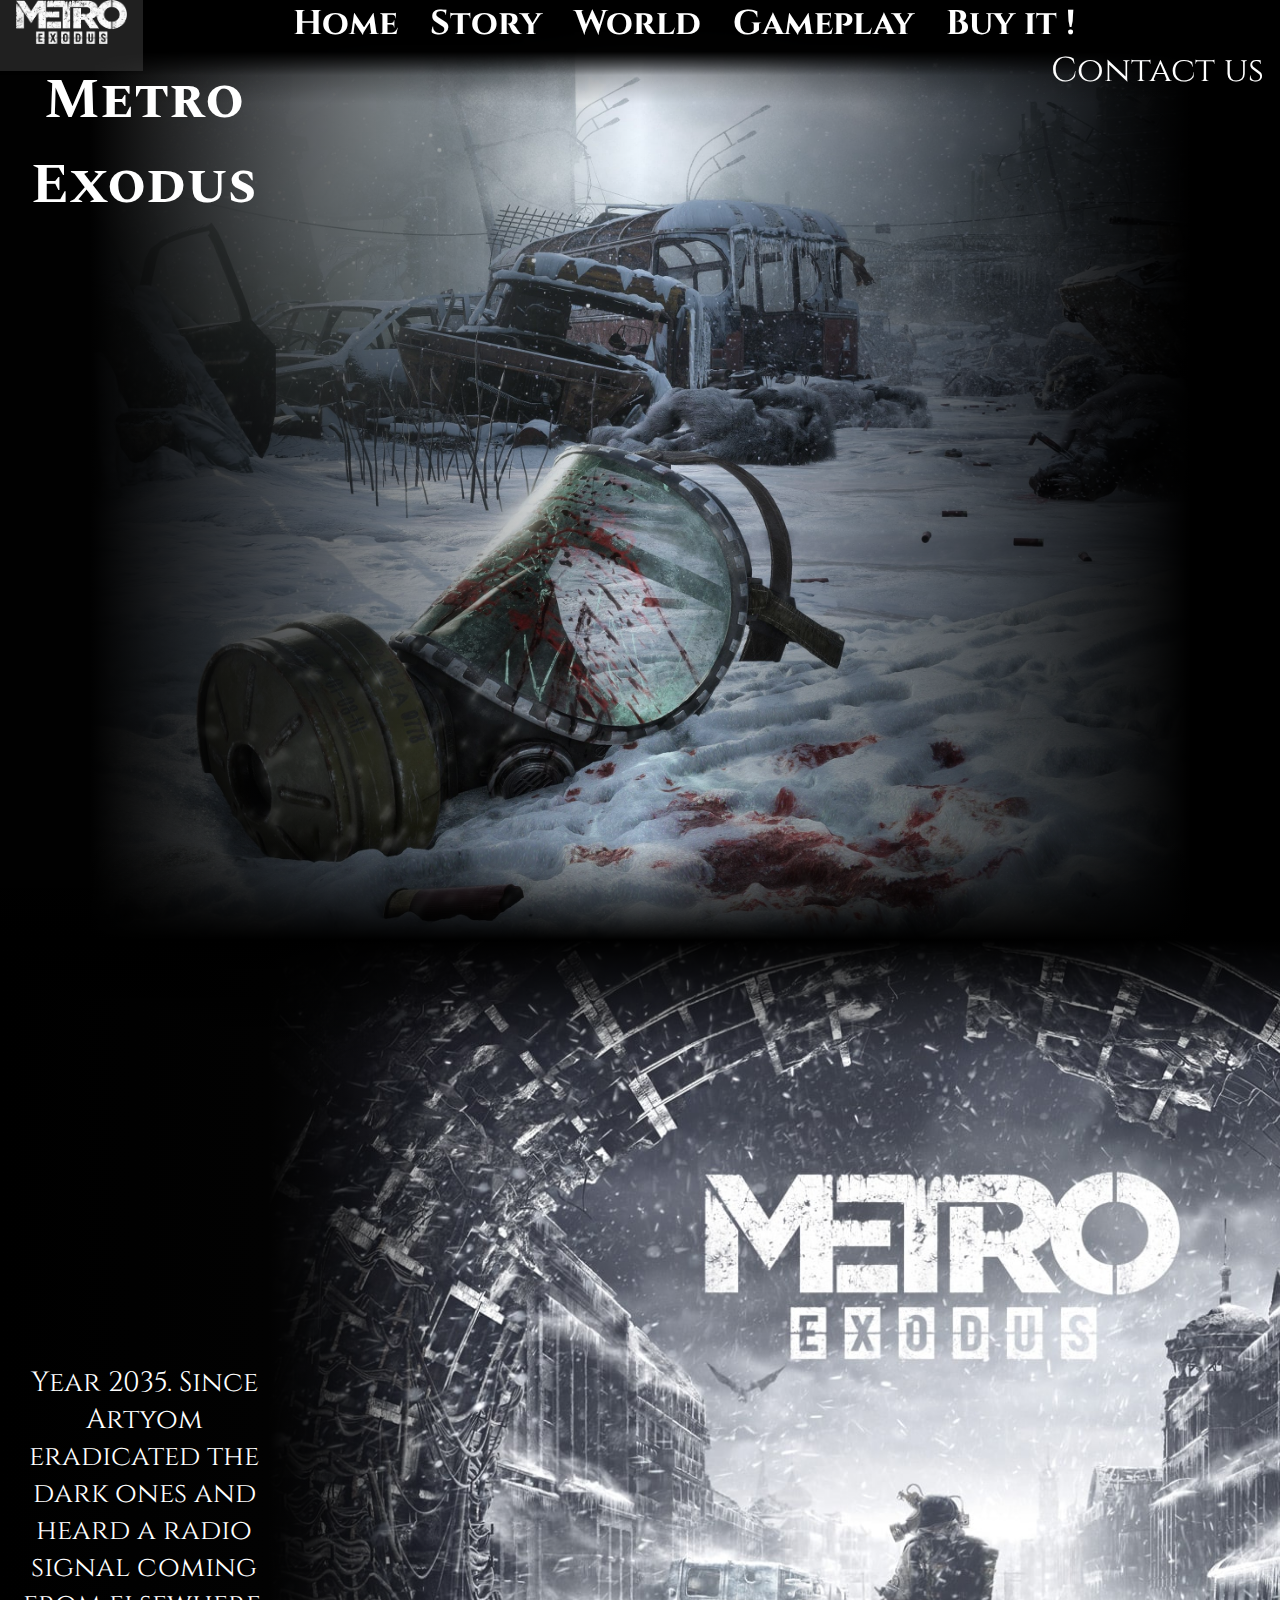
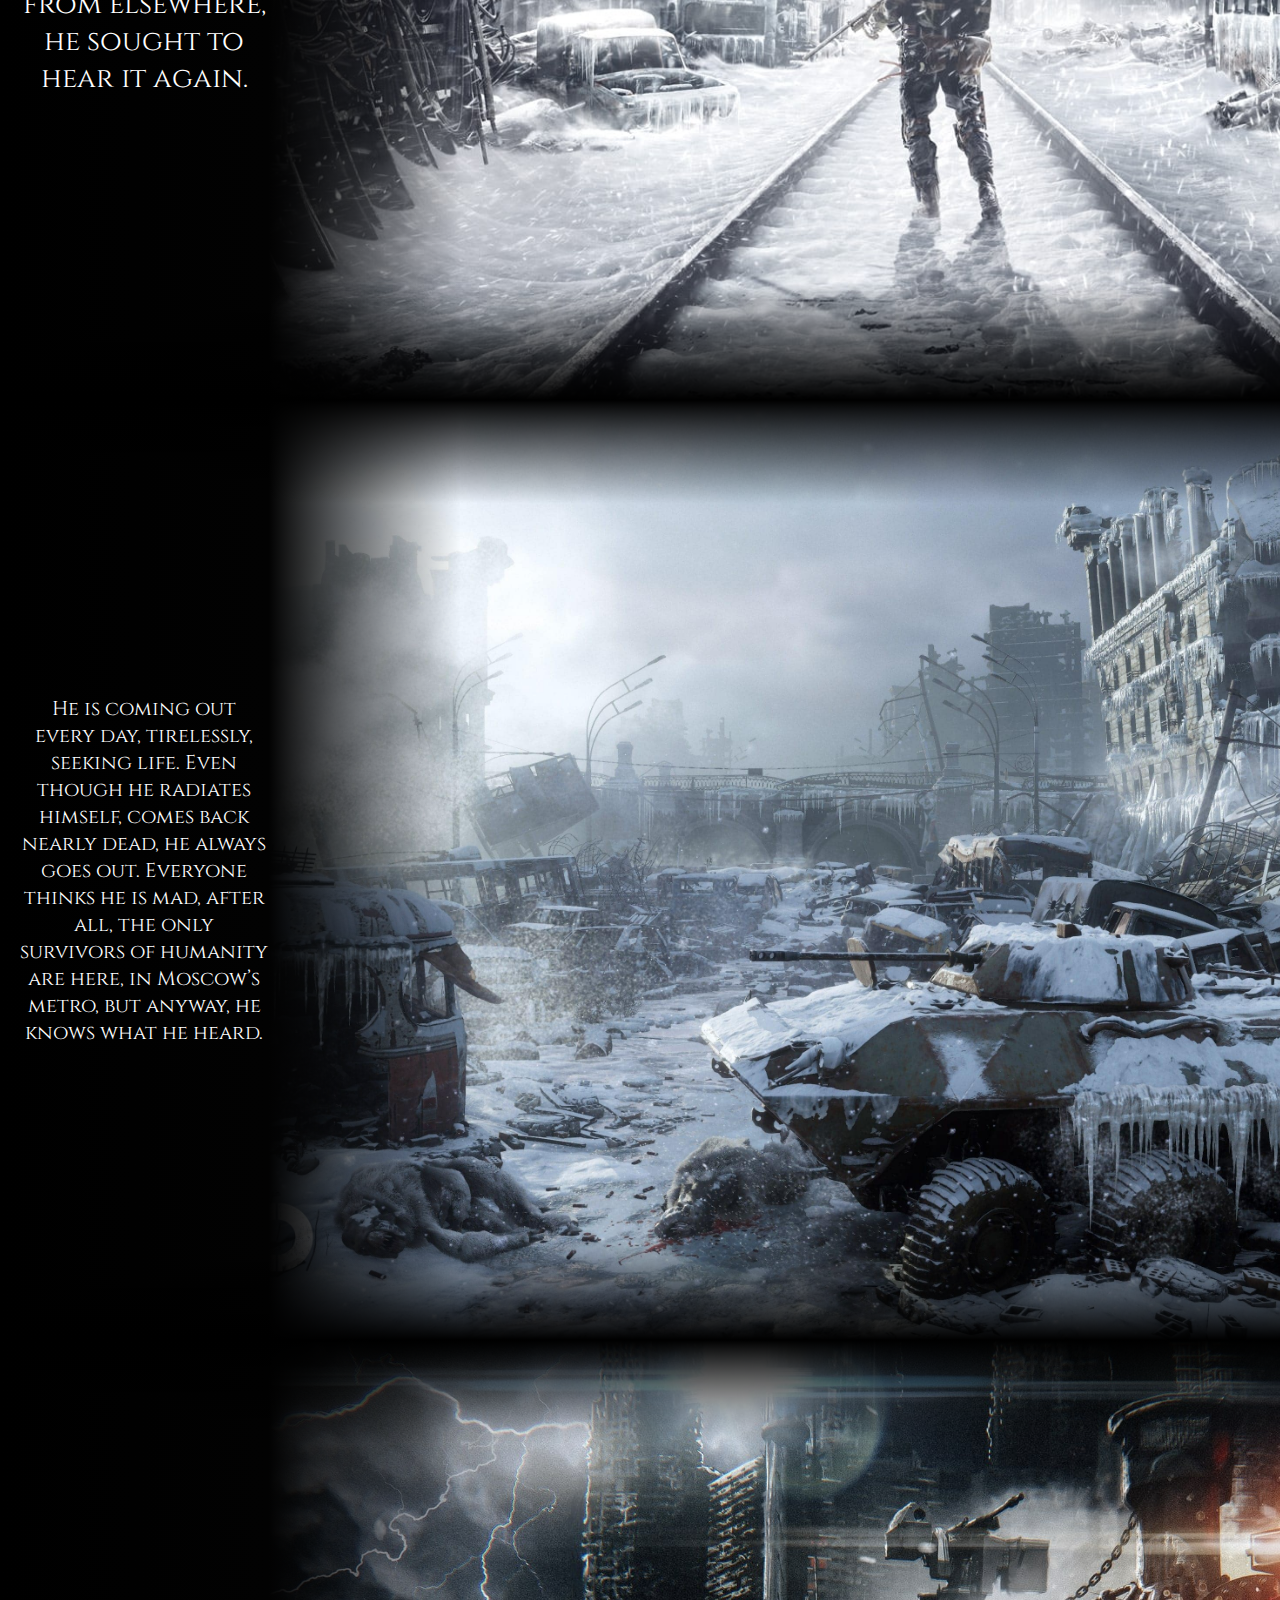
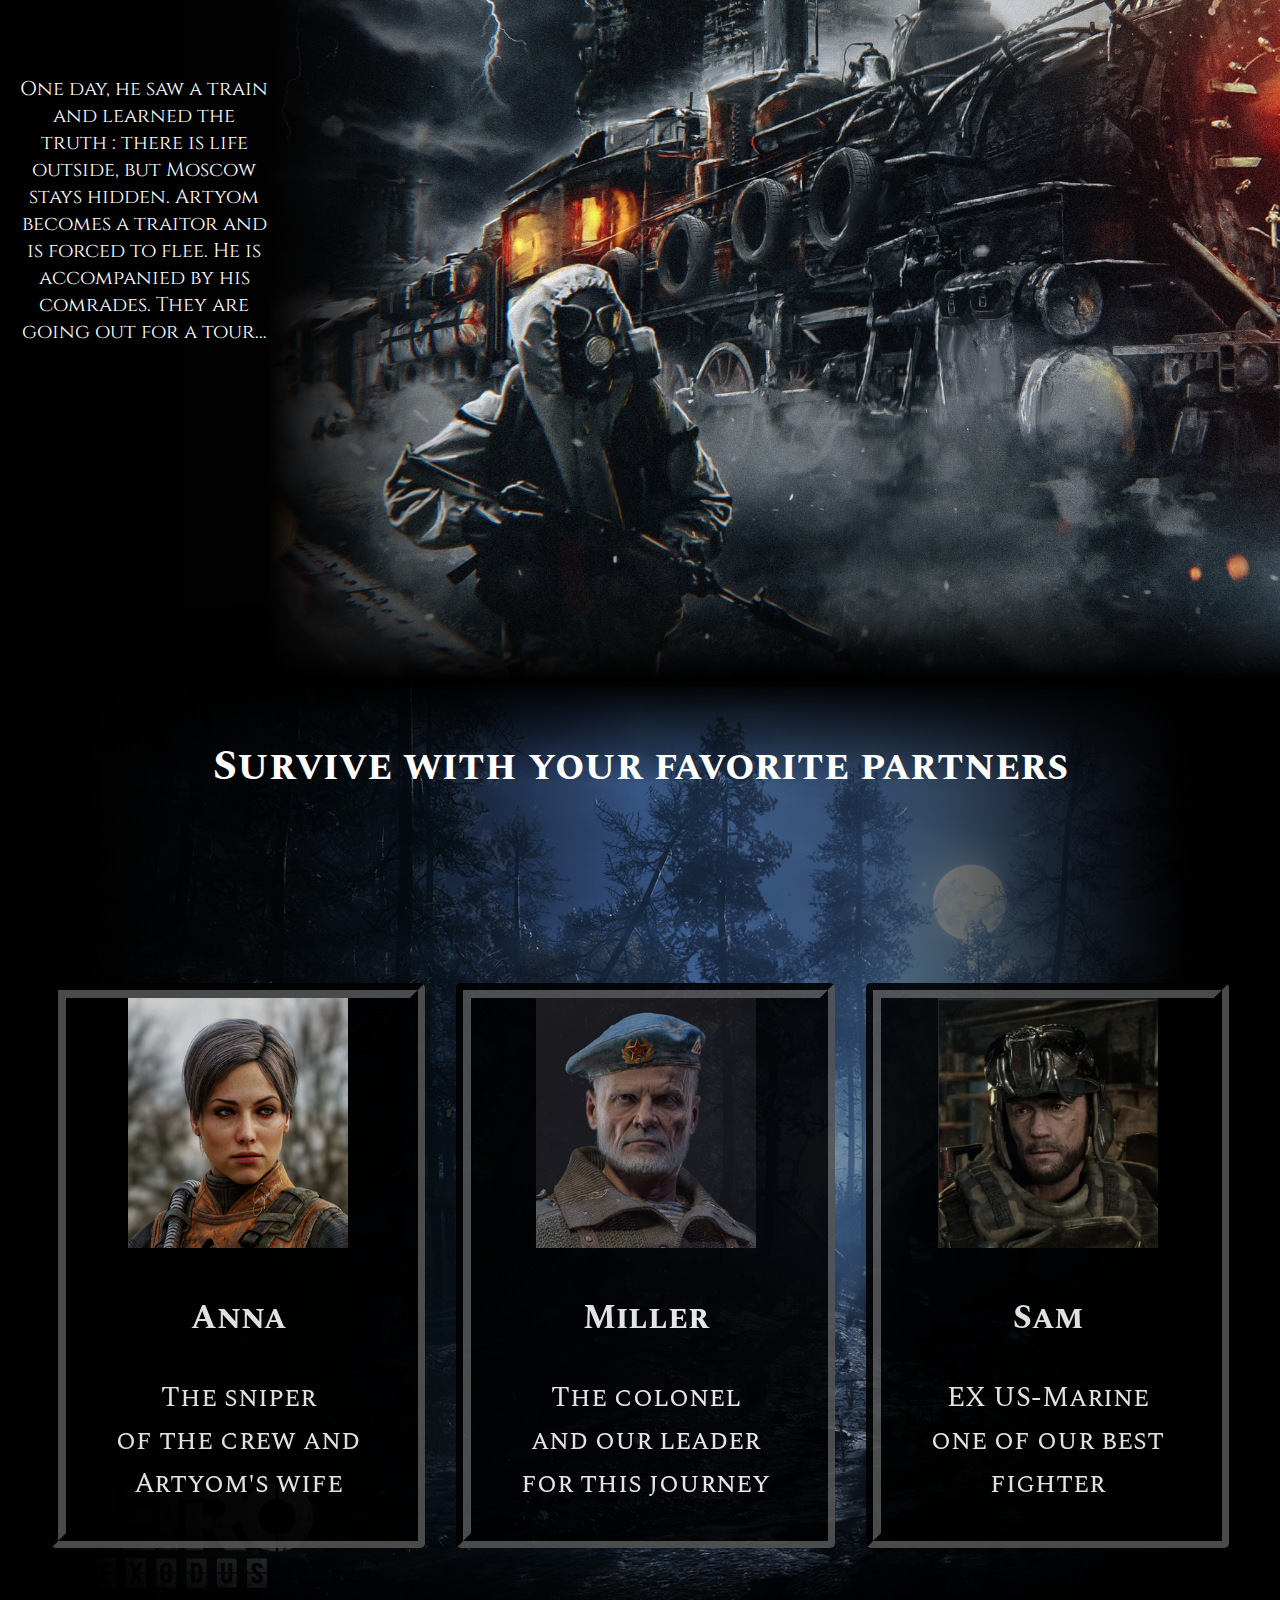
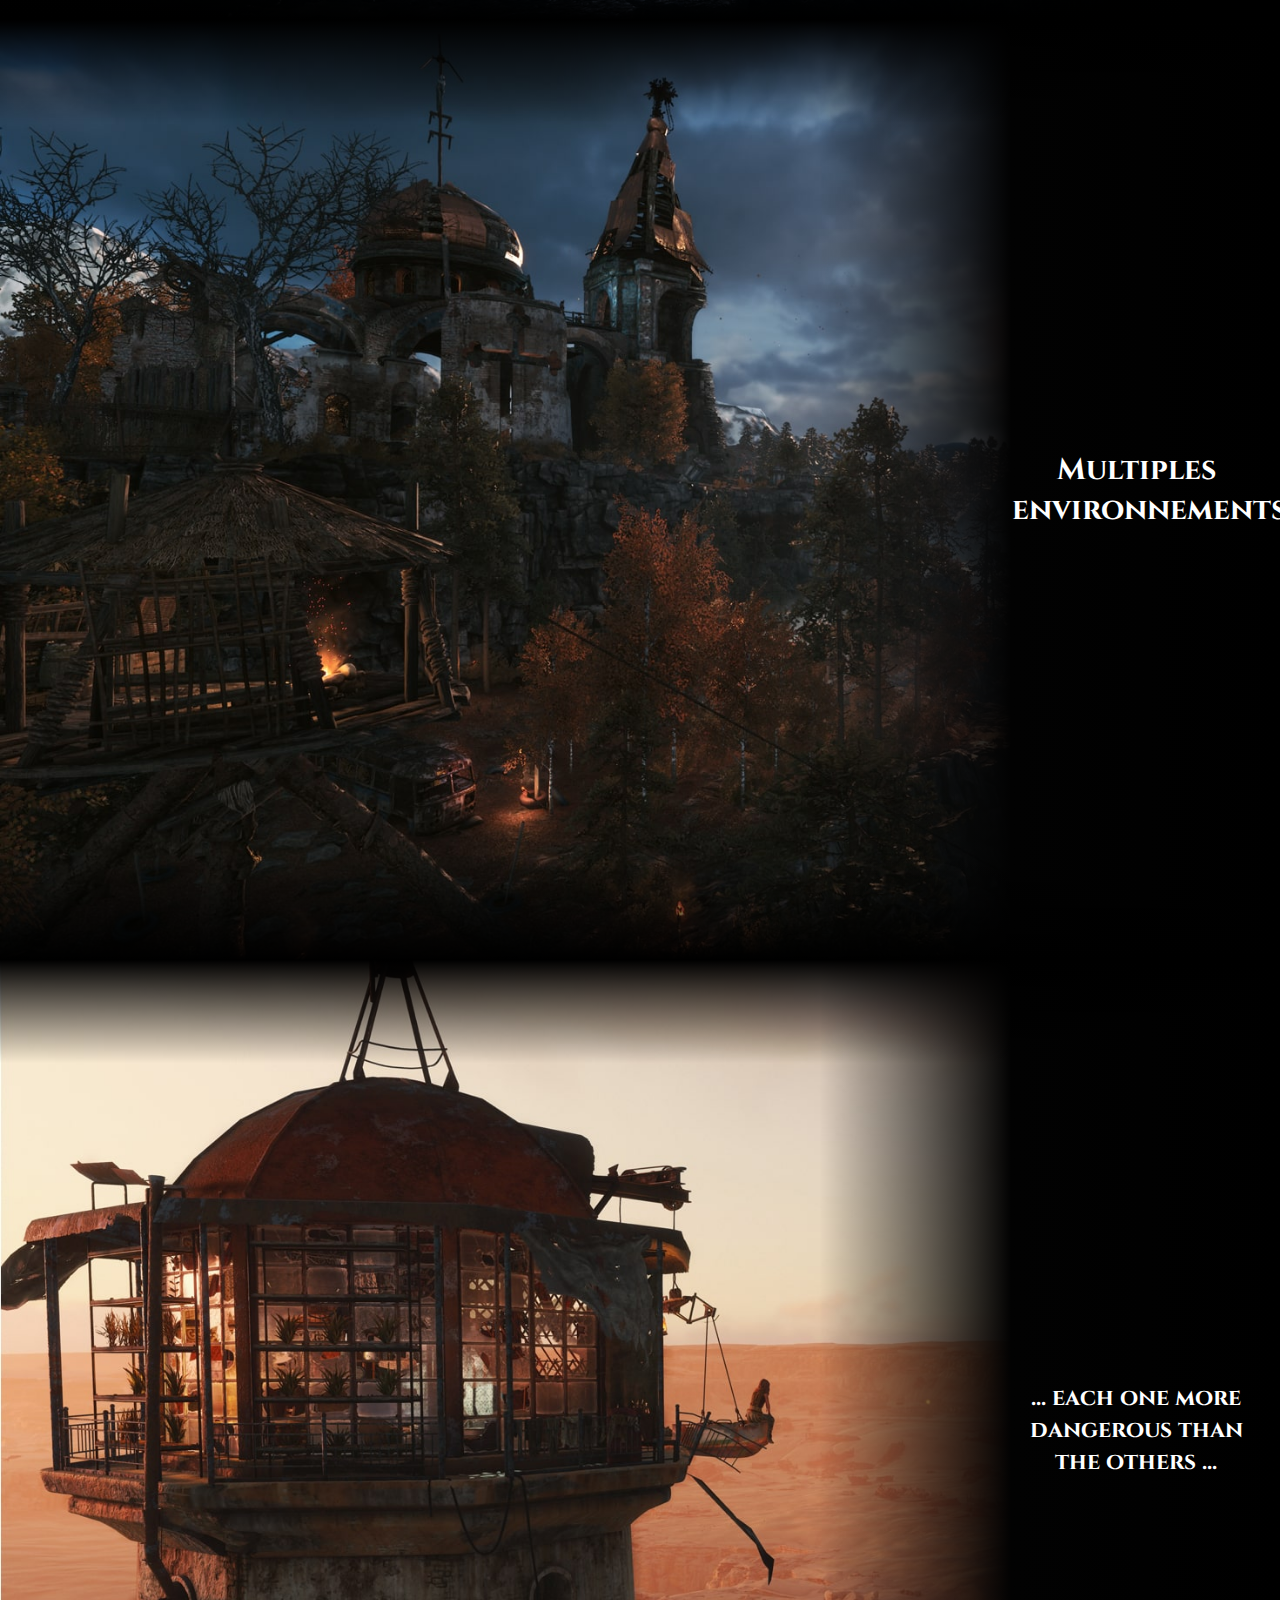
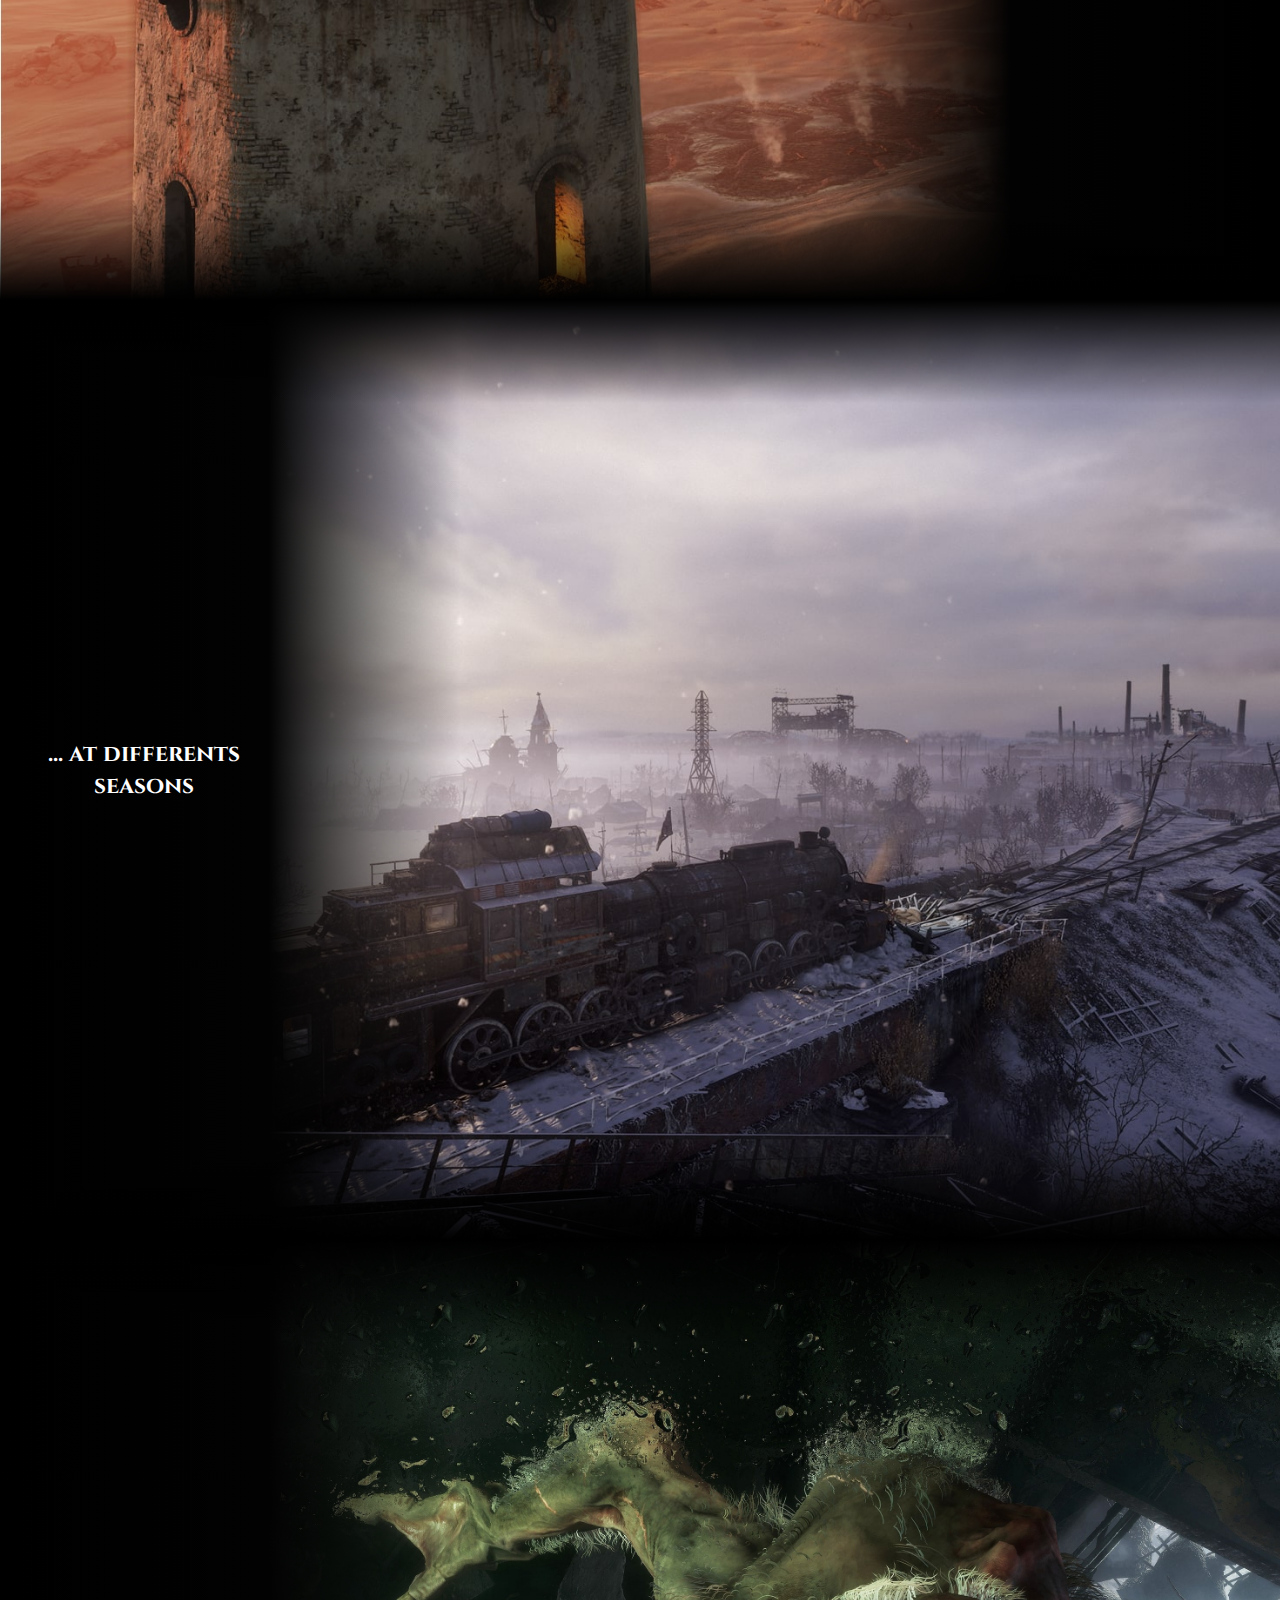
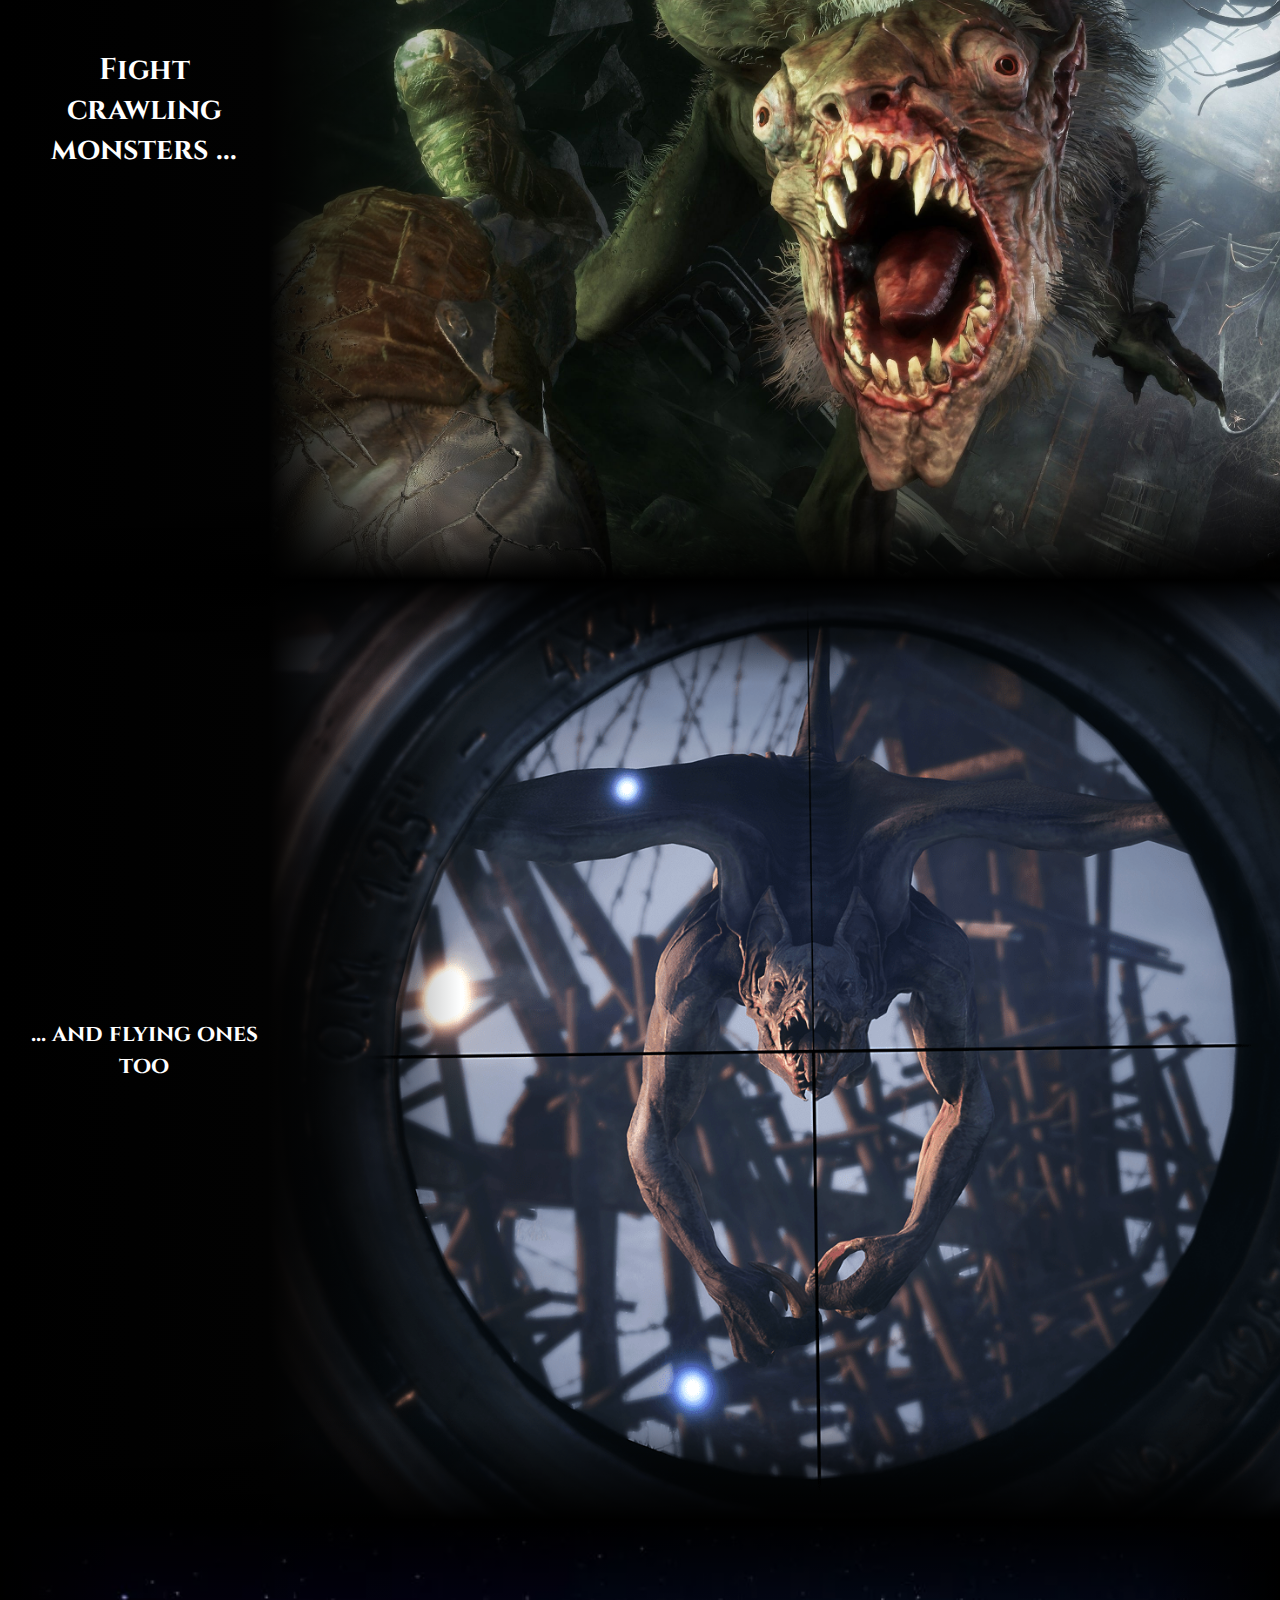
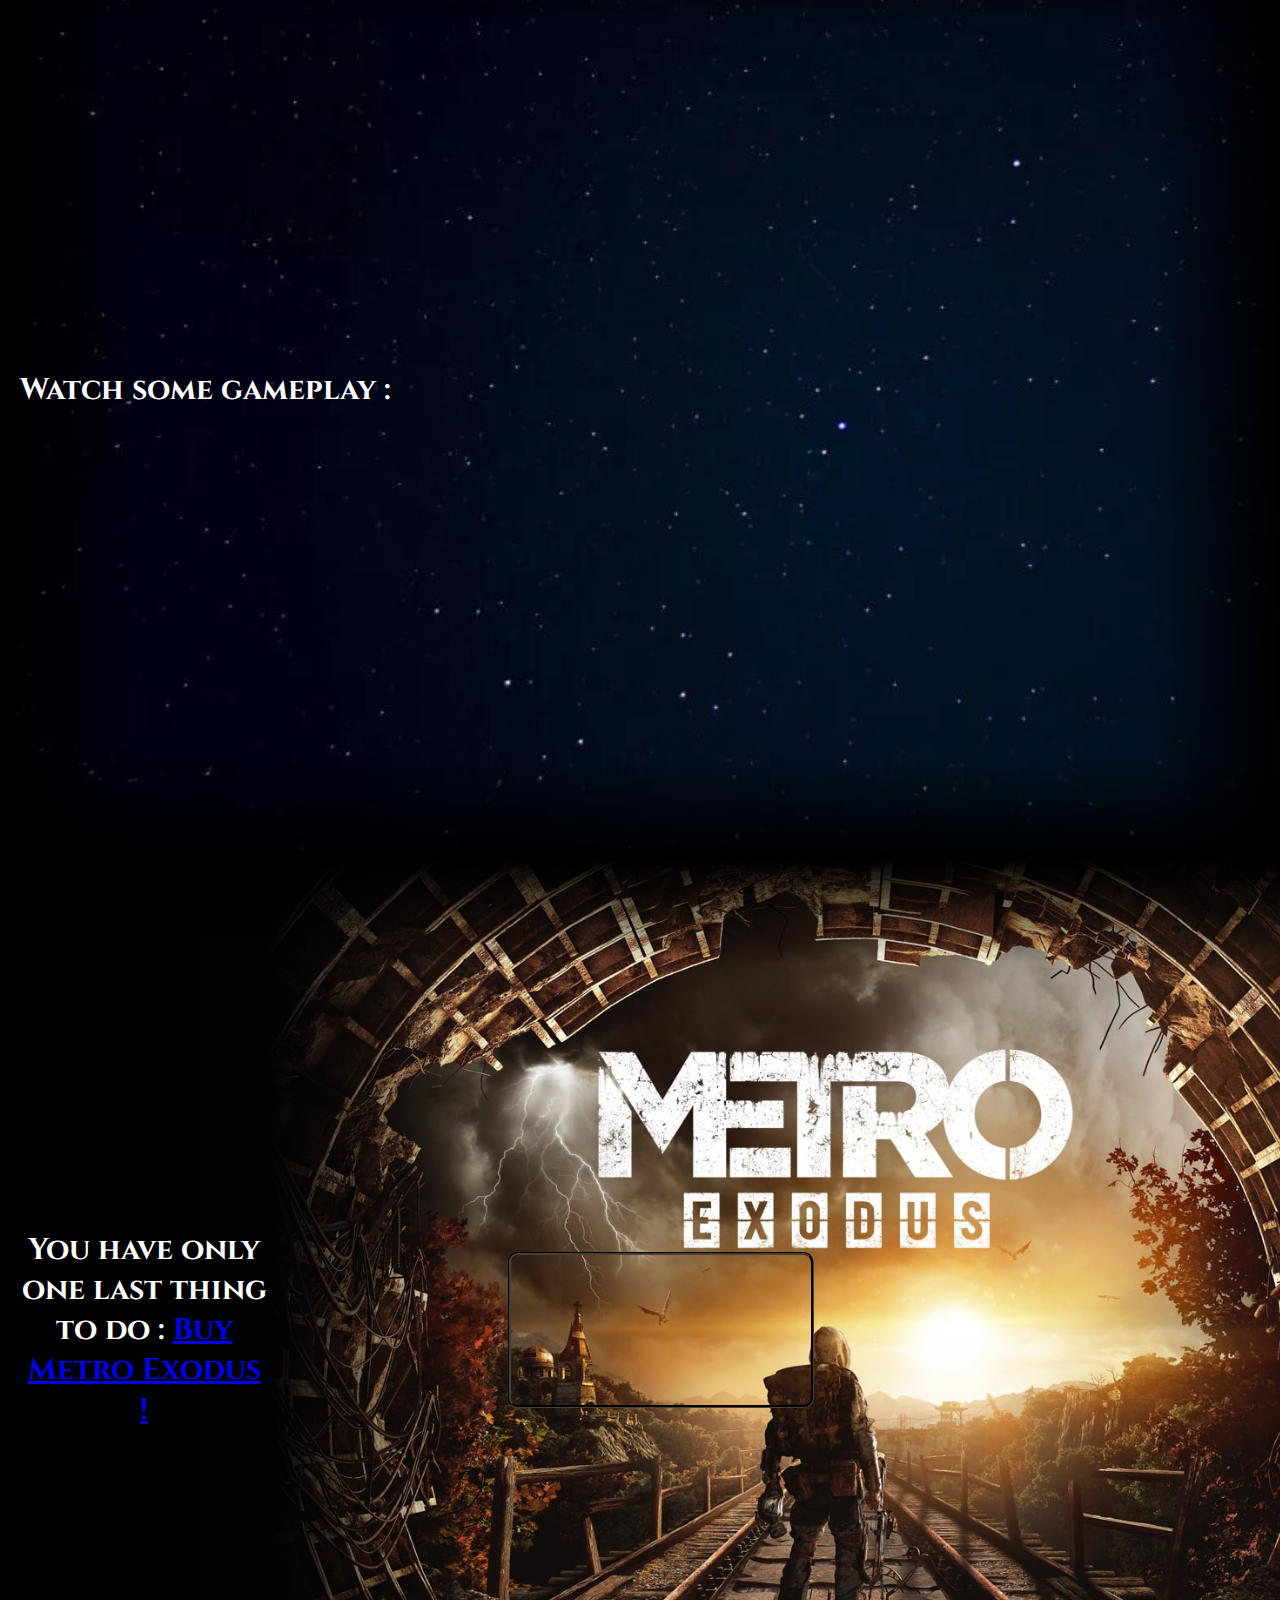
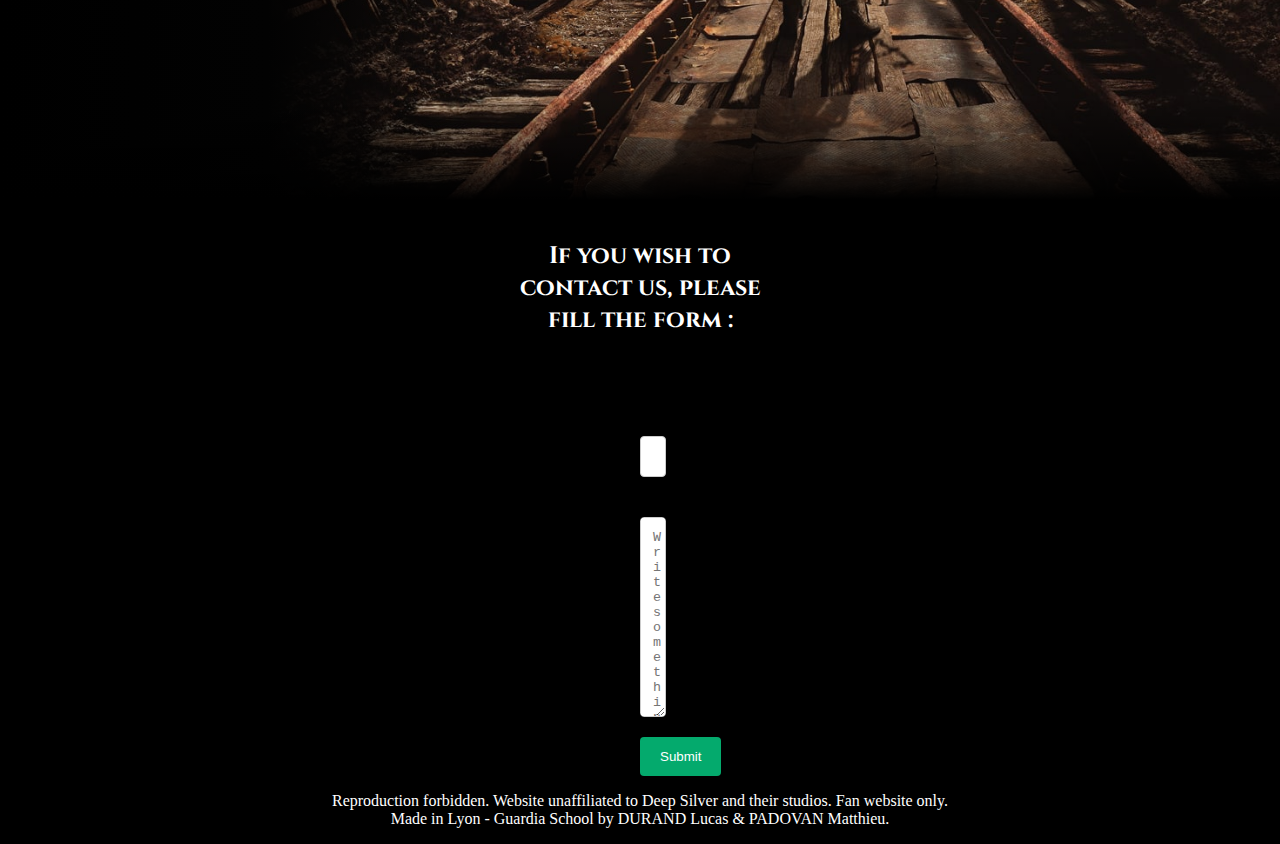
<file: index.html>
<!DOCTYPE html>
<html lang="en" dir="ltr">
  <head>
    <meta charset="utf-8">
    <title>Metro Exodus | Fan Website</title>
    <meta name="description" content="Metro Exodus is one of the best game you could ever play. This fan website will explain you why...">
    <link rel="stylesheet" href="css/style.css">
    <link href="https://fonts.googleapis.com/css2?family=Sono&family=Spectral+SC:ital@1&display=swap" rel="stylesheet">
    <link href="https://fonts.googleapis.com/css2?family=Cinzel:wght@500&display=swap" rel="stylesheet">
    <link rel="icon" type="image/x-icon" href="/img/logo.png">
    </head>
  <body>
      <nav class="navbar">
        <ul class="nav-items">
            <li>
                <a href="https://www.metrothegame.com/en-gb/" rel="nofollow"><img id="logo" src="../img/logo.png" alt="Metro Exodus's logo"></a>
            </li>
            <li class="main">
                <a href="#home"><strong>Home</strong></a>
            <li class="main">
                <a href="#story"><strong>Story</strong></a>
            </li>
            <li class="main">
                <a href="#world"><strong>World</strong></a>
            </li>
            <li class="main">
                <a href="#gameplay"><strong>Gameplay</strong></a>
            </li>
            <li class="main">
                <a href="#buy-it"><strong>Buy it !</strong></a>
            </li>
            <li class="contact-form">
                <a href="#contact">Contact us</a>
            </li>
        </ul>
      </nav>
    <div class="home" id="home">
        <h1>
            Metro Exodus
        </h1>
    </div>
    <div class="intro-1" id="story">
        <p>
            Year 2035. Since Artyom eradicated the dark ones and heard a radio signal coming from elsewhere, he sought to hear it again.
        </p>
    </div>
    <div class="intro-2">
        <p>
            He is coming out every day, tirelessly, seeking life. Even though he radiates himself, comes back nearly dead, he always goes out. Everyone thinks he is mad, after all, the only survivors of humanity are here, in Moscow’s metro, but anyway, he knows what he heard.
        </p>
    </div>
    <div class="intro-3">
        <p>
            One day, he saw a train and learned the truth : there is life outside, but Moscow stays hidden. Artyom becomes a traitor and is forced to flee. He is accompanied by his comrades. They are going out for a tour…
        </p>
    </div>

    <div class="character" id="world">
      <h2>Survive with your favorite partners</h2>
        <div class="heroe-thumbnail">
          <div class="char1">
            <img id="anna" src="img/anna.jpg" alt="Metro Exodus - Anna" width="220" height="250">
            <h3>Anna</h3> <p>The sniper <br> of the crew and<br> Artyom's wife</p>
          </div>
          <div class="char2">
            <img id="miler" src="img/miller.jpg" alt="Metro Exodus - Miller" width="220" height="250">
            <h3>Miller</h3> <p>The colonel <br> and our leader <br>for  this journey</p>
          </div>
          <div class="char3">
            <img id="sam" src="img/sam.jpg" alt="Metro Exodus - Sam" width="220" height="250">
            <h3>Sam</h3> <p>EX US-Marine<br> one of our best <br> fighter</p>
          </div>
        </div>
    </div>
    <div class="world-2">
        <h2>
            Multiples environnements...
        </h2>
    </div>
    <div class="world-3">
        <h3>
            ... each one more dangerous than the others ...
        </h3>
    </div>
    <div class="world-4">
        <h3>
            ... at differents seasons
        </h3>
    </div>
    <div class="monster-1">
        <h2>
            Fight crawling monsters ...
        </h2>
    </div>
    <div class="monster-2">
        <h3>
            ... and flying ones too
        </h3>
    </div>
    <div class="gameplay" id="gameplay">
        <h2>
            Watch some gameplay :
        </h2>
        <div class="video">
            <iframe class="gameplay-video" src="https://www.youtube.com/embed/L_LpGTtCzbw" title="Metro Exodus - Gameplay (PC/UHD)" allow="accelerometer; autoplay; clipboard-write; encrypted-media; gyroscope; picture-in-picture" allowfullscreen></iframe>
        </div>
    </div>
    <div class="buy-it" id="buy-it">
        <h2>
            You have only one last thing to do : <a href="https://store.steampowered.com/app/412020/Metro_Exodus/" rel="nofollow">Buy Metro Exodus !</a>
        </h2>
        <div class="trailer">
            <iframe class="nightmare" src="https://www.youtube.com/embed/Yt67BHd-oRA" title="Metro Exodus - Artyom's Nightmare Official Story Trailer" allow="accelerometer; autoplay; clipboard-write; encrypted-media; gyroscope; picture-in-picture" allowfullscreen></iframe>
        </div>
    </div>
    <div class="the-form" id="contact">
        <h2>
            If you wish to contact us, please fill the form :
        </h2>
    </div>
        <div class="container">
            <form>
              <label for="email">E-Mail Address</label>
              <input type="email" id="email" name="e-mail" placeholder="Your E-mail address..">
              <label for="subject">Subject</label>
              <textarea id="subject" name="subject" placeholder="Write something.." style="height:200px"></textarea>   
              <input type="submit" value="Submit">
            </form>
        </div>
    <footer class="credits">
        <p>
            Reproduction forbidden. Website unaffiliated to Deep Silver and their studios. Fan website only.
            <br>Made in Lyon - Guardia School by DURAND Lucas & PADOVAN Matthieu.
        </p>    
    </footer>
  </body>
</html>
</file>
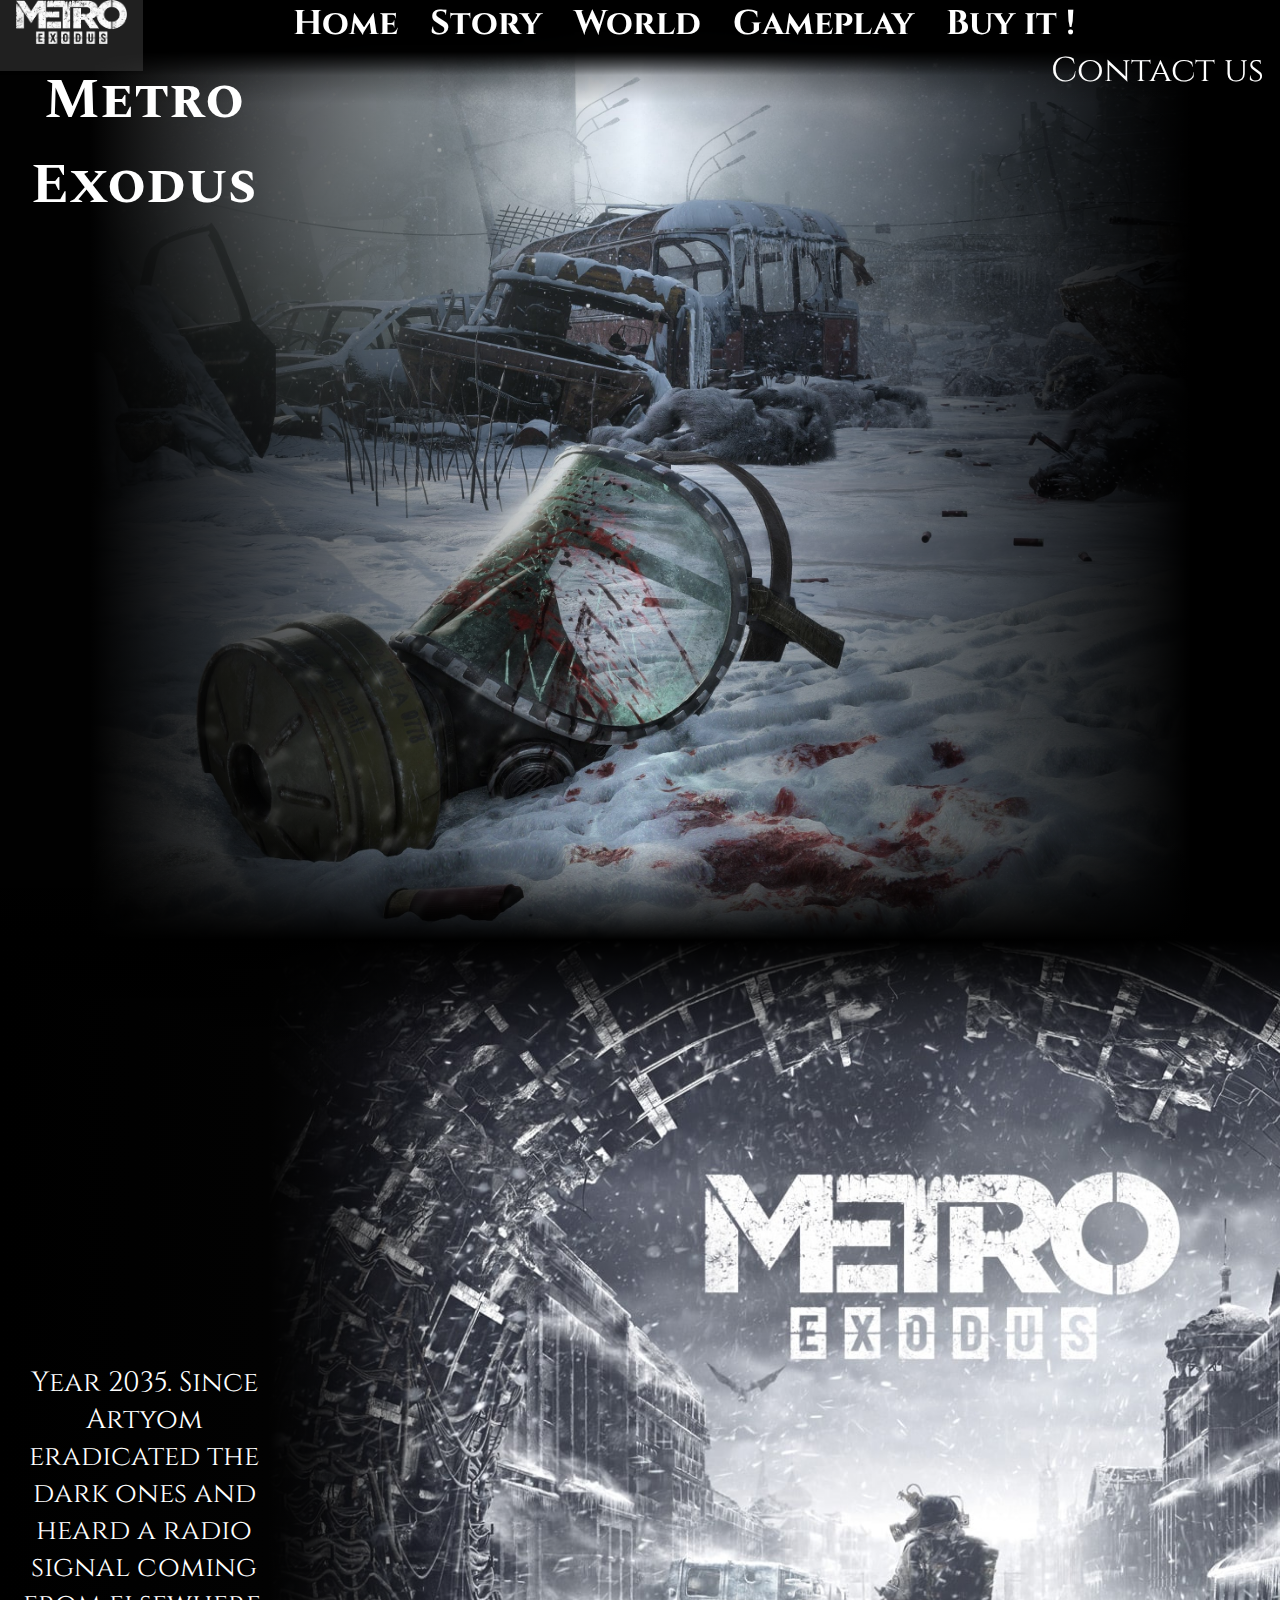
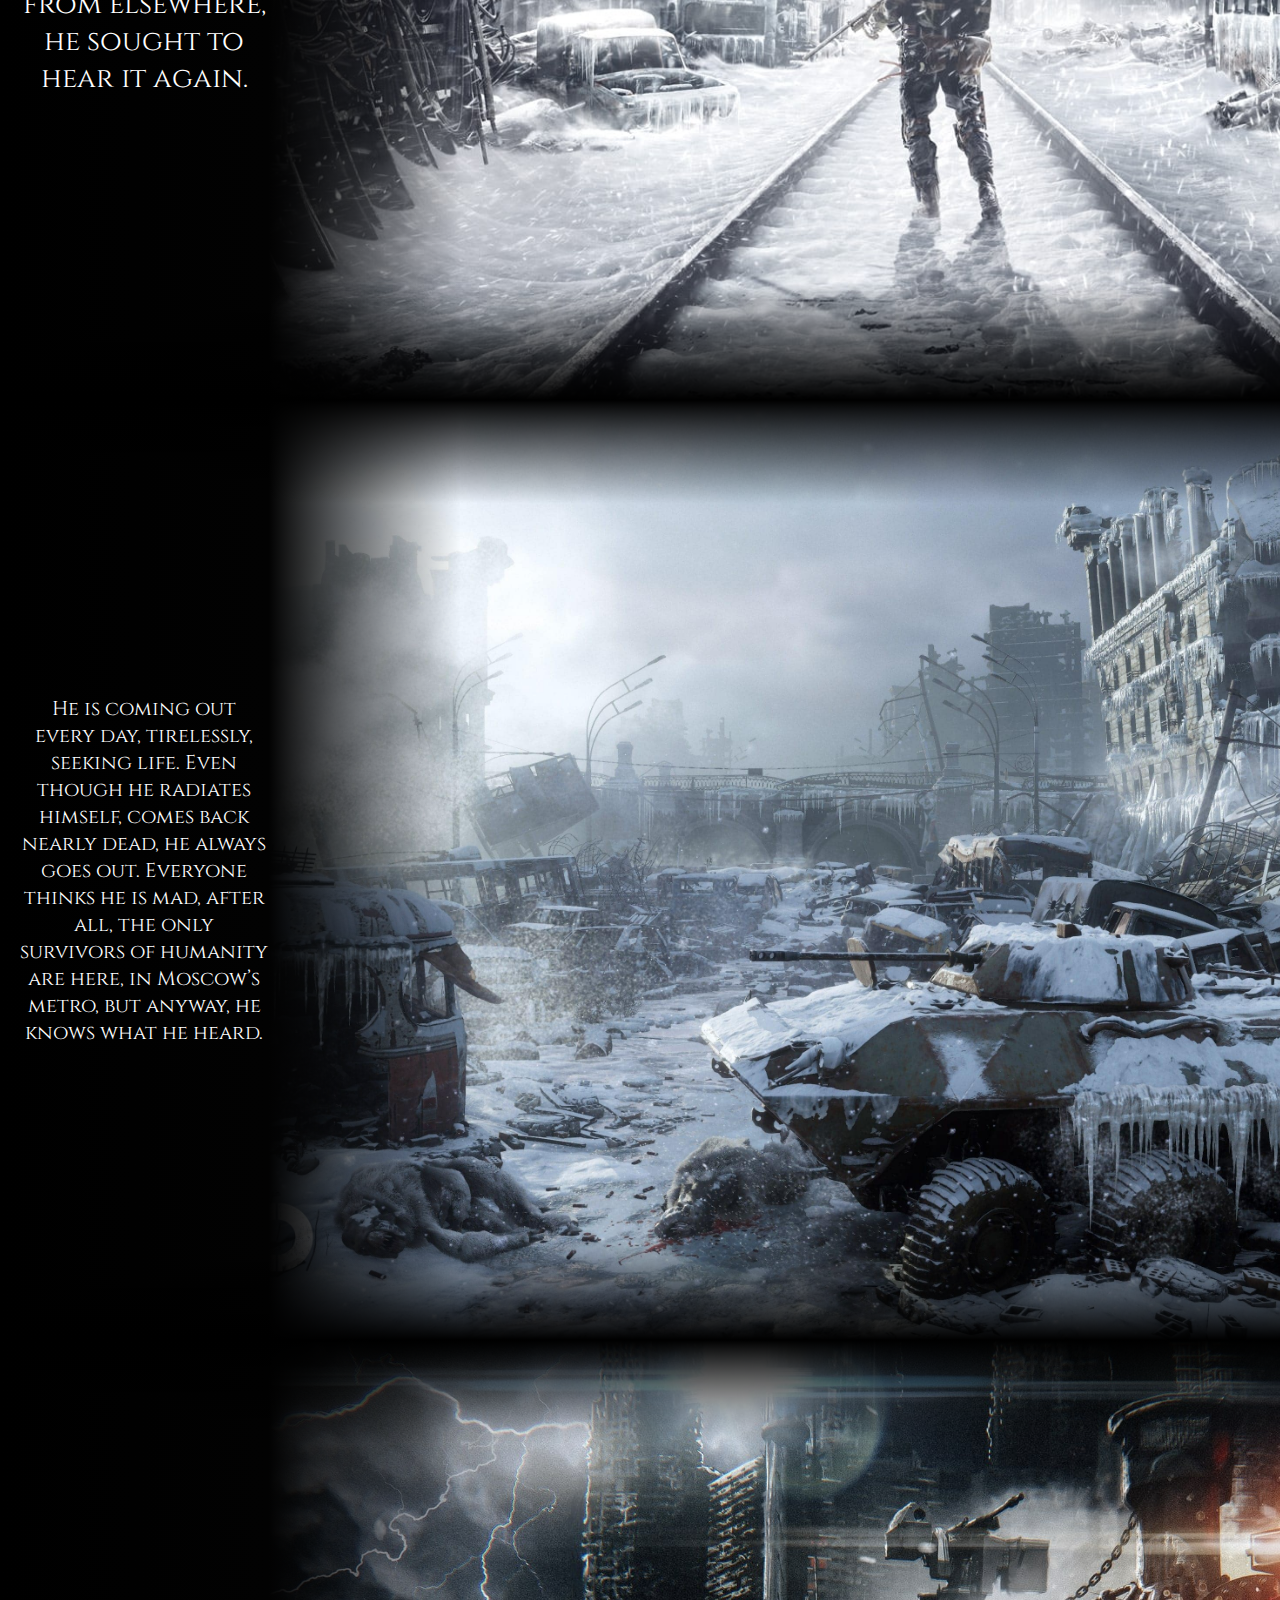
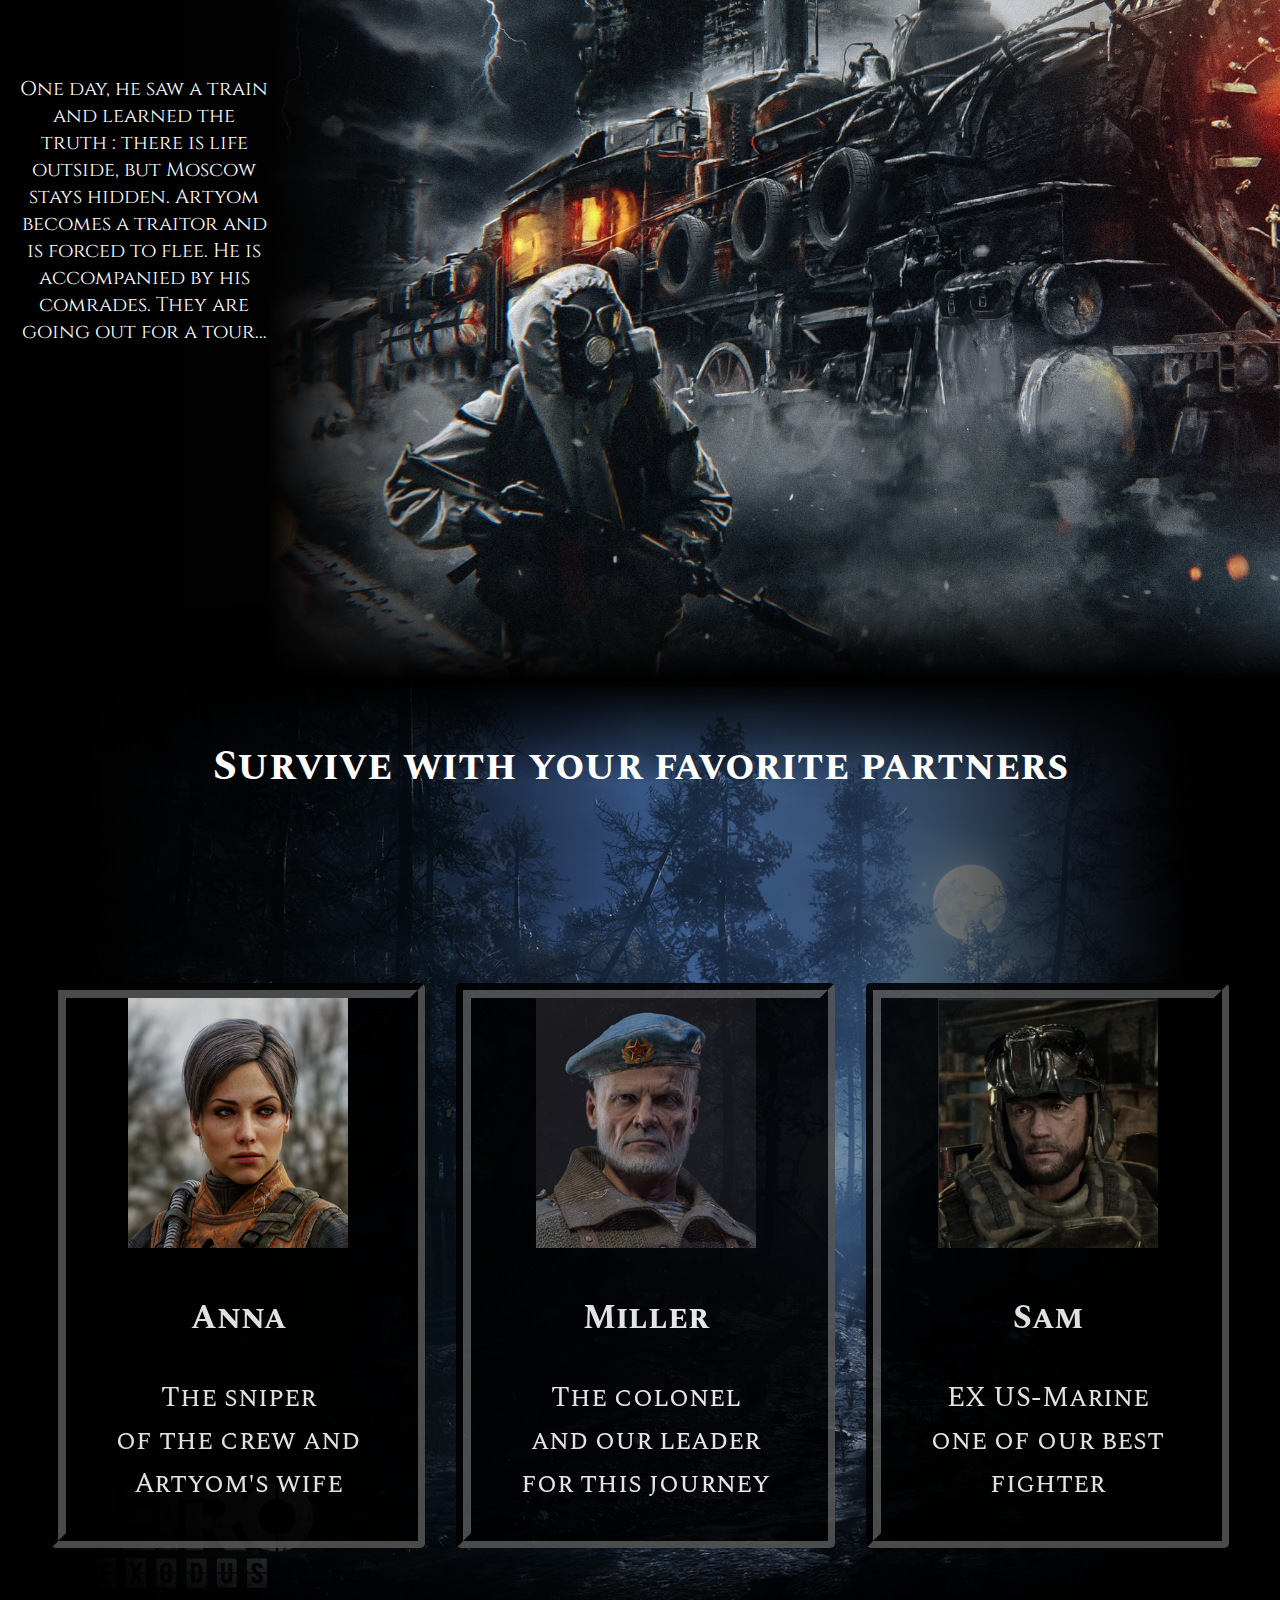
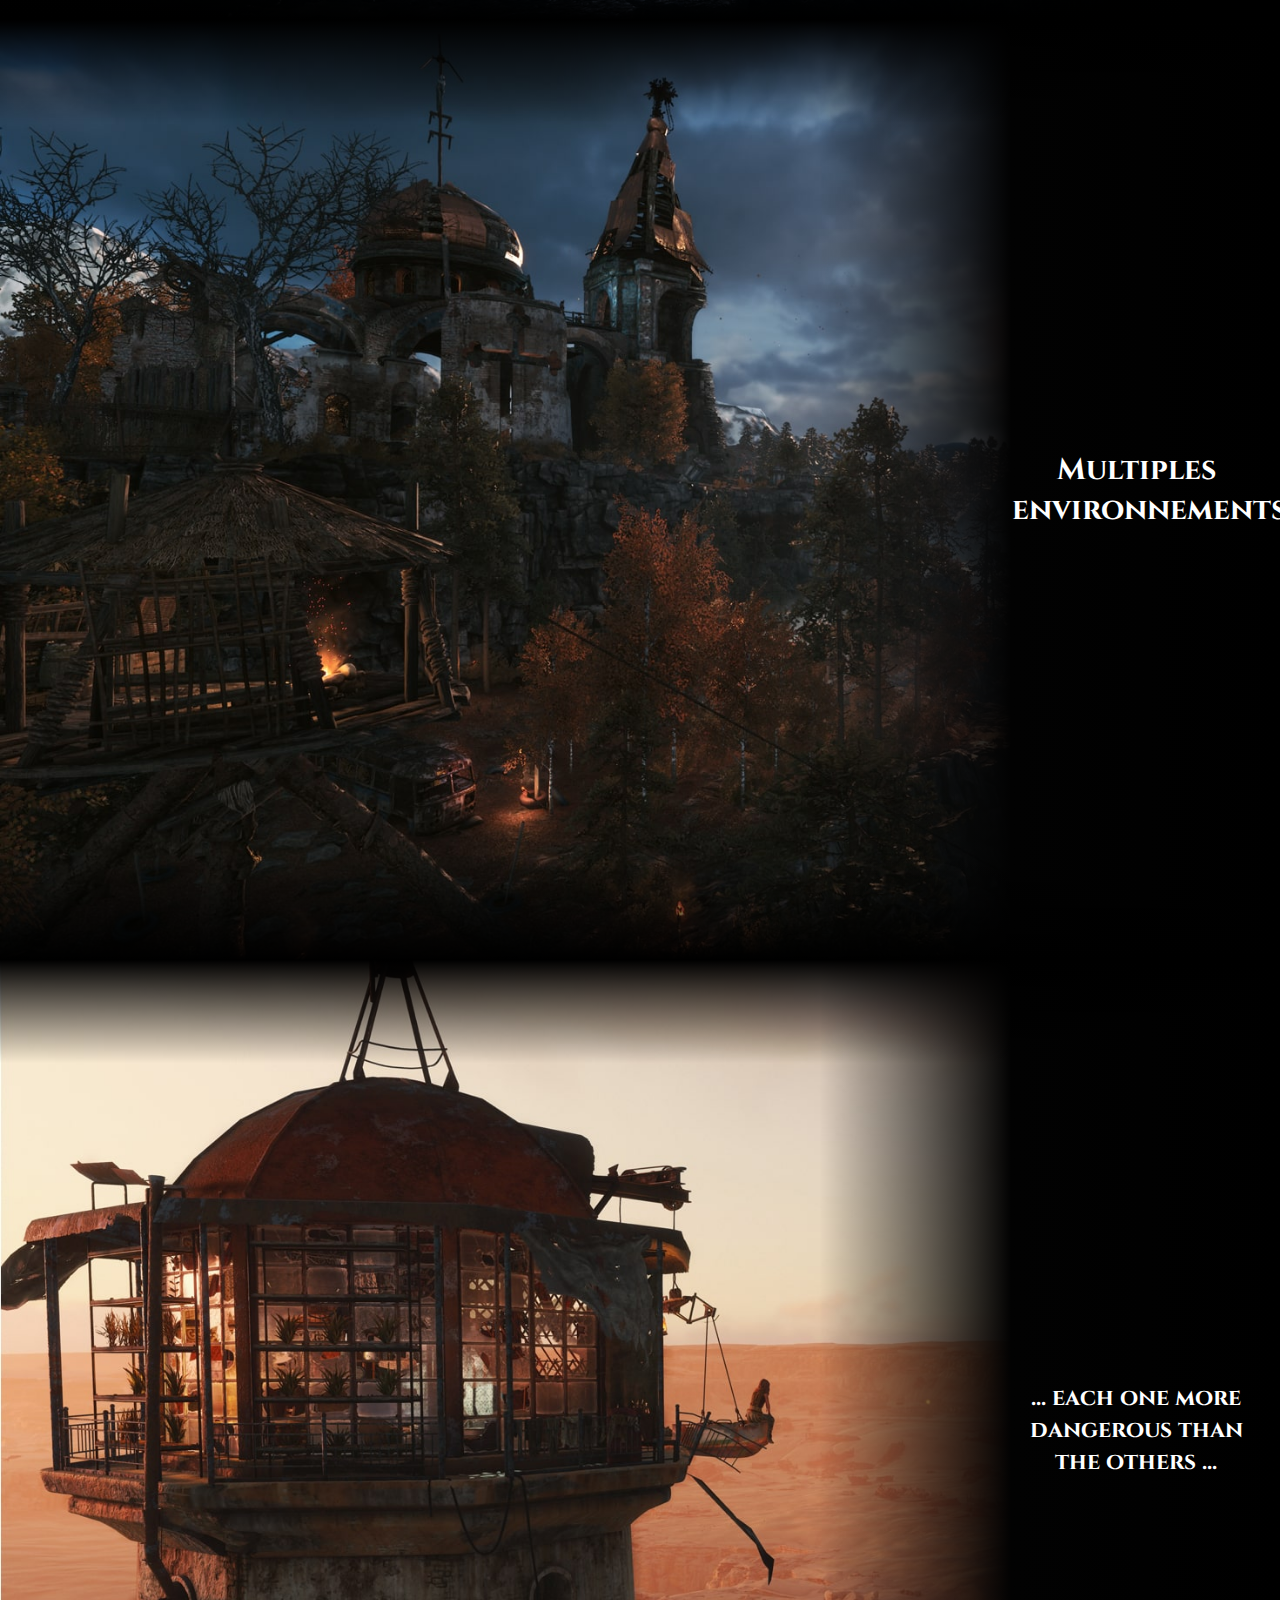
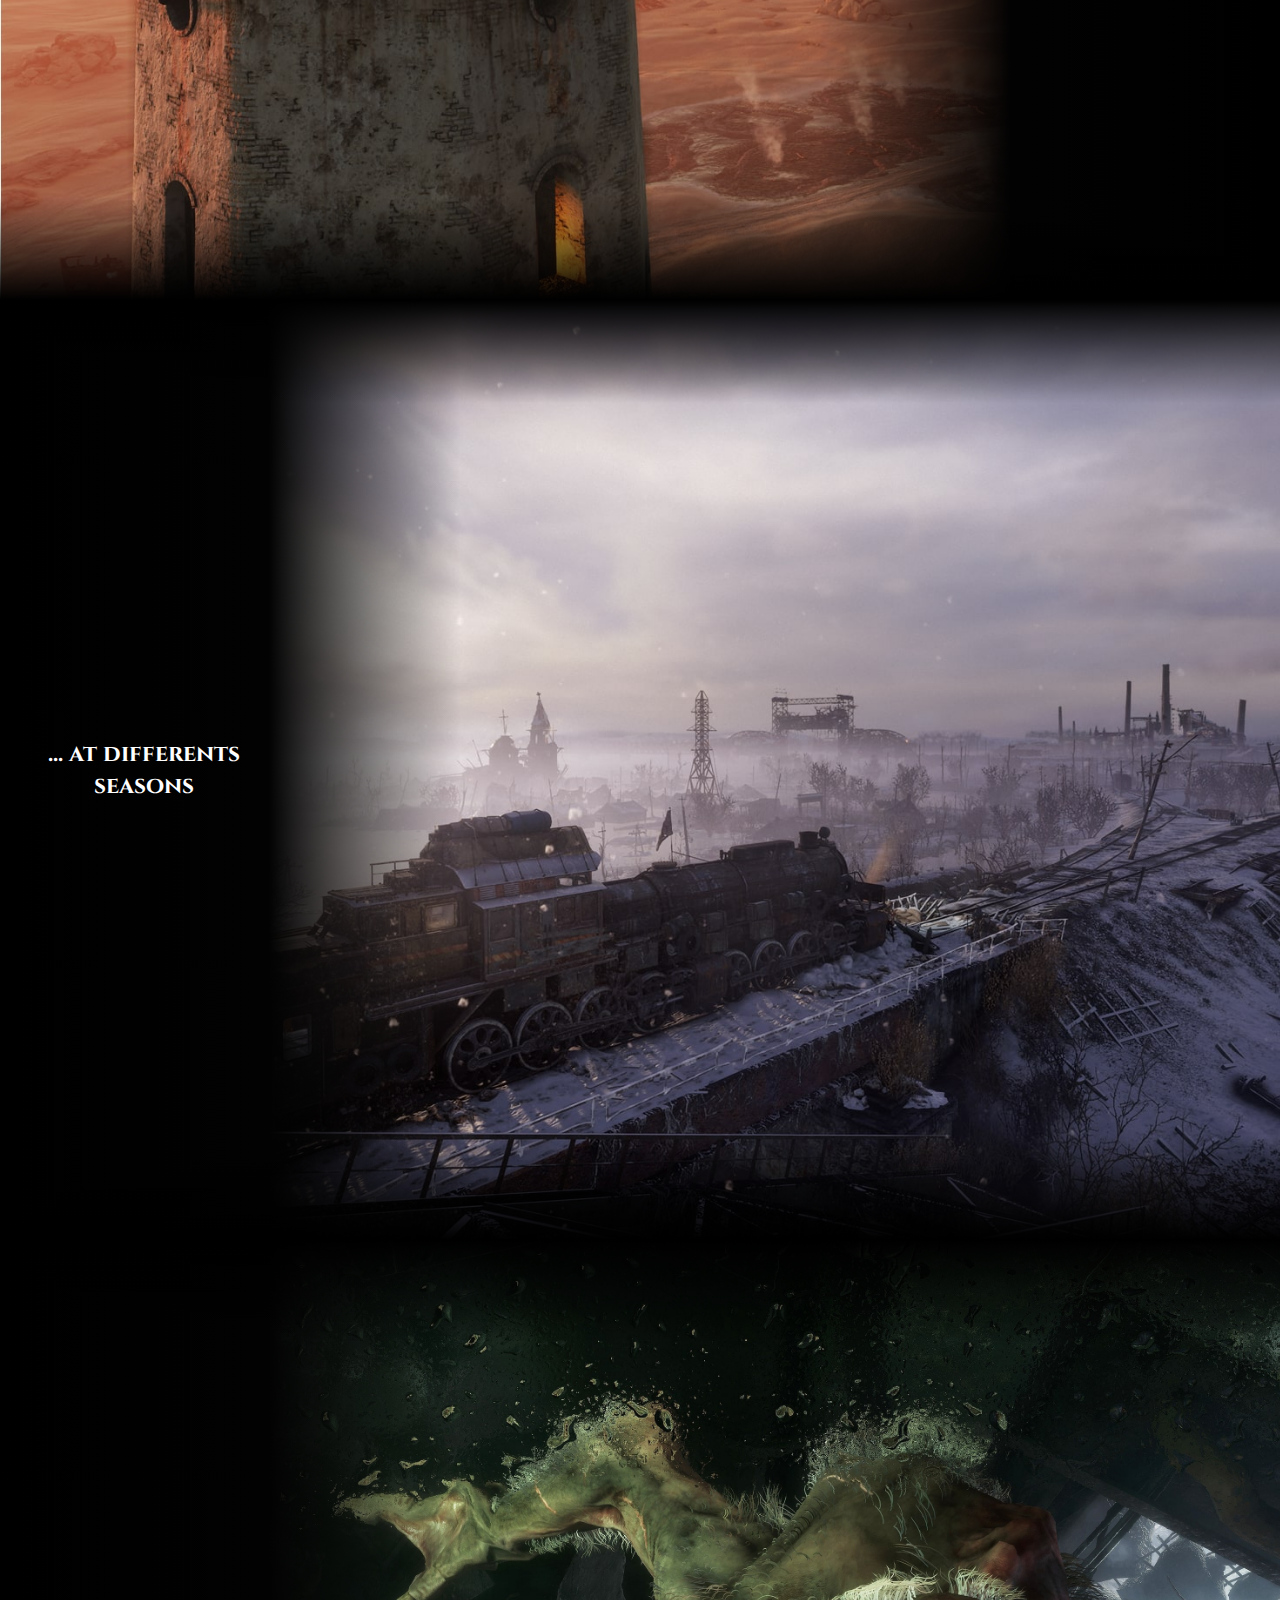
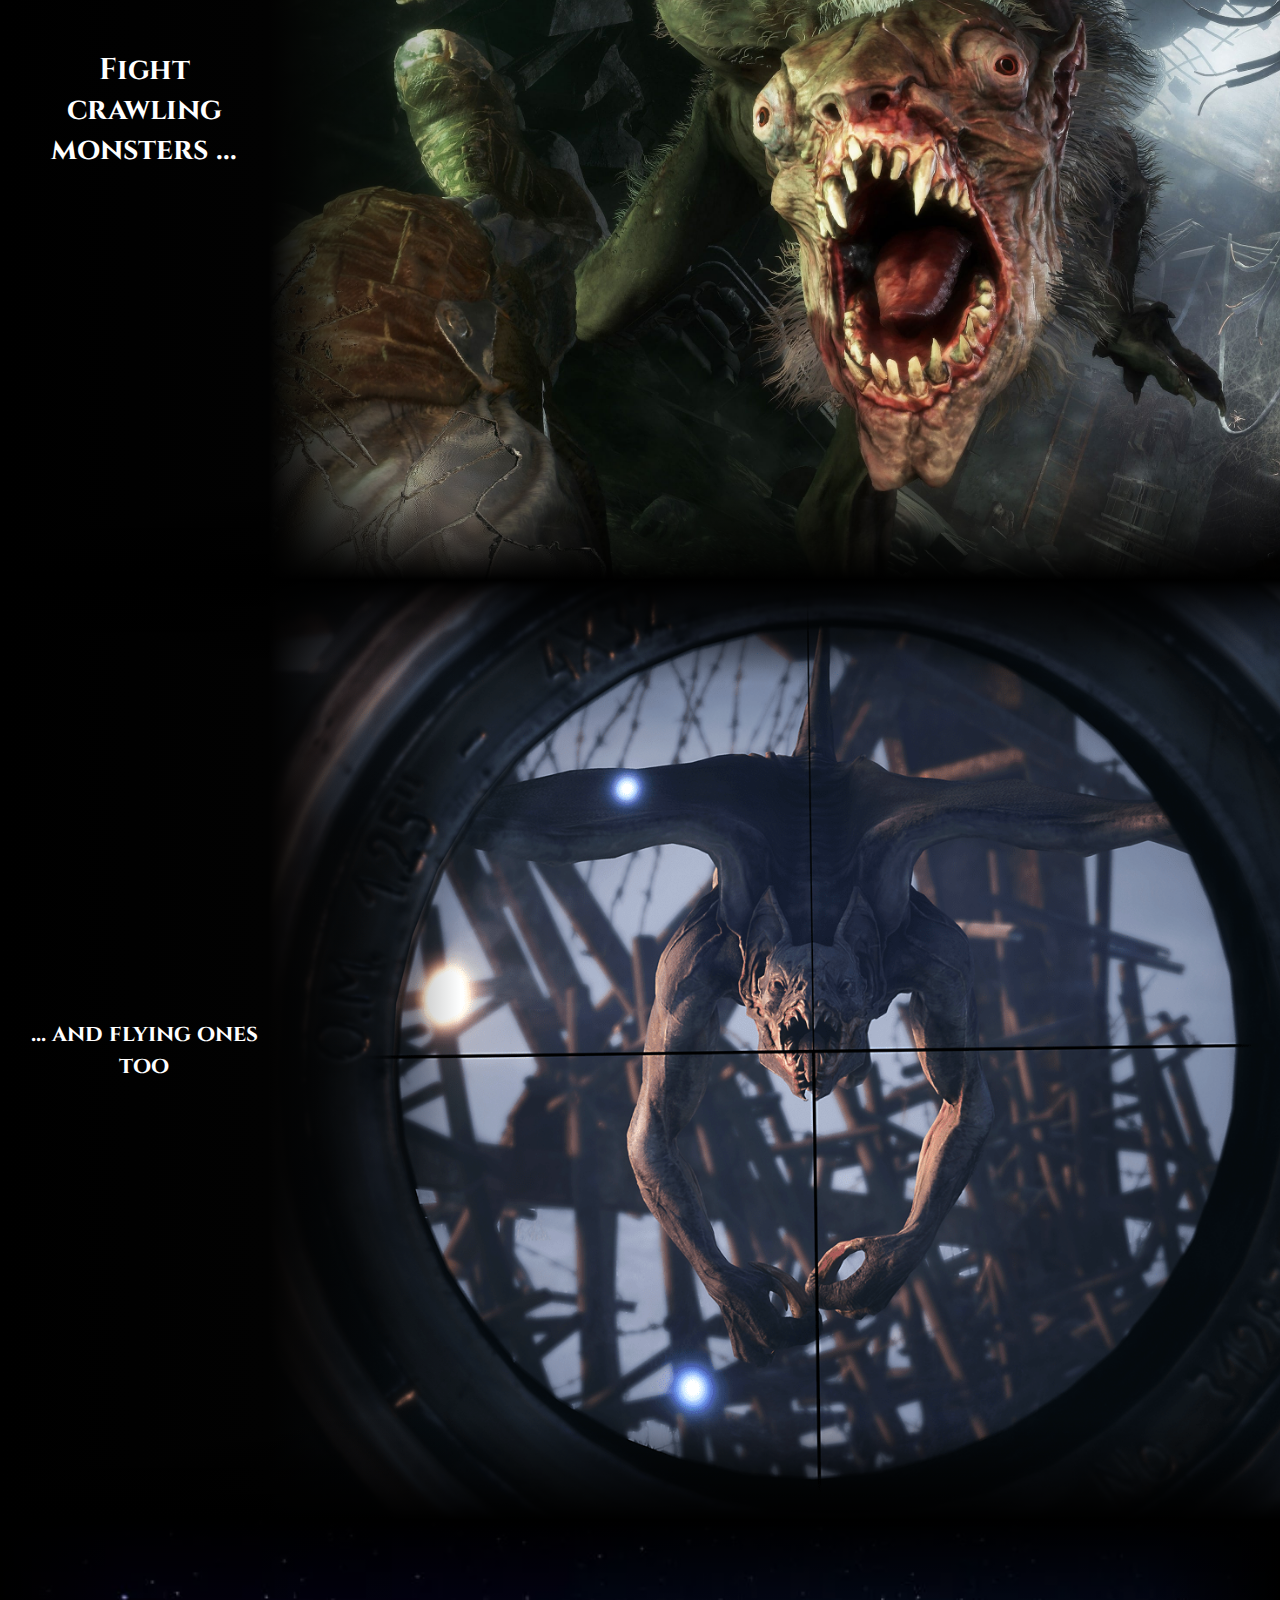
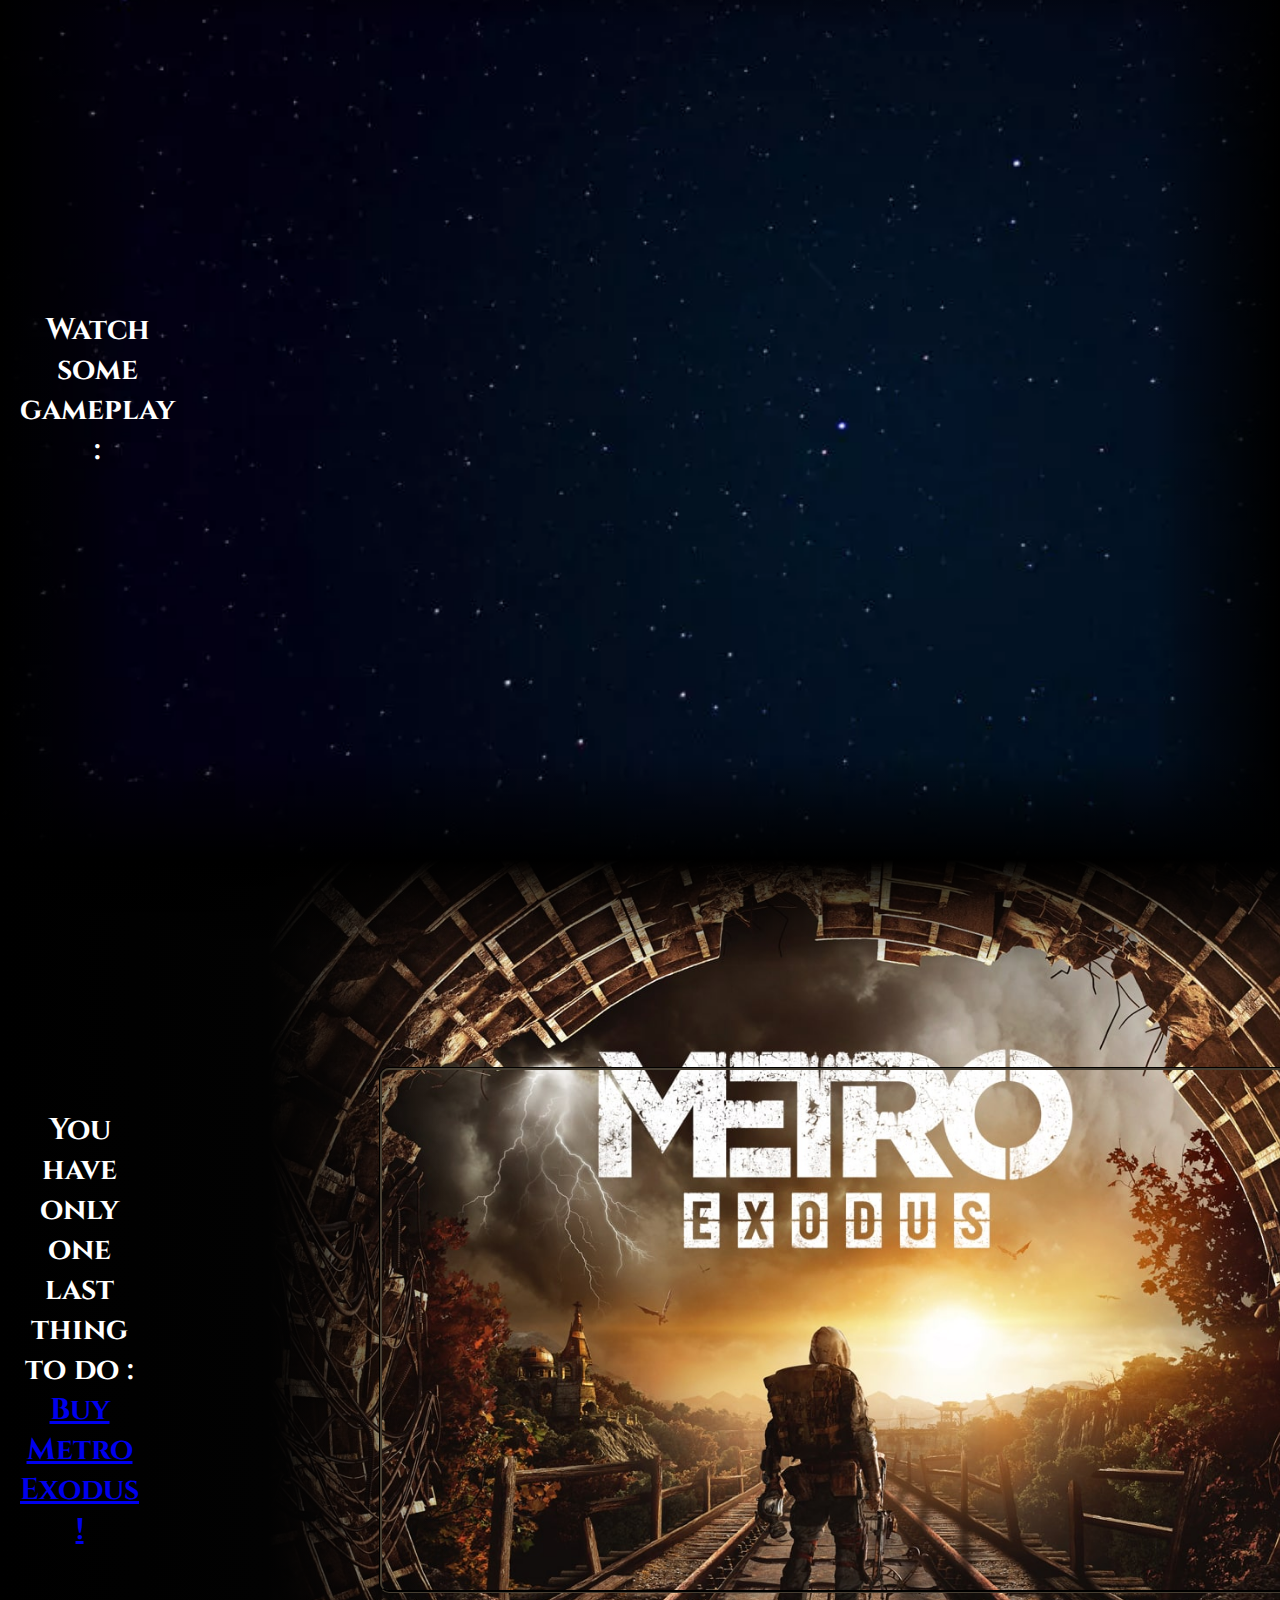
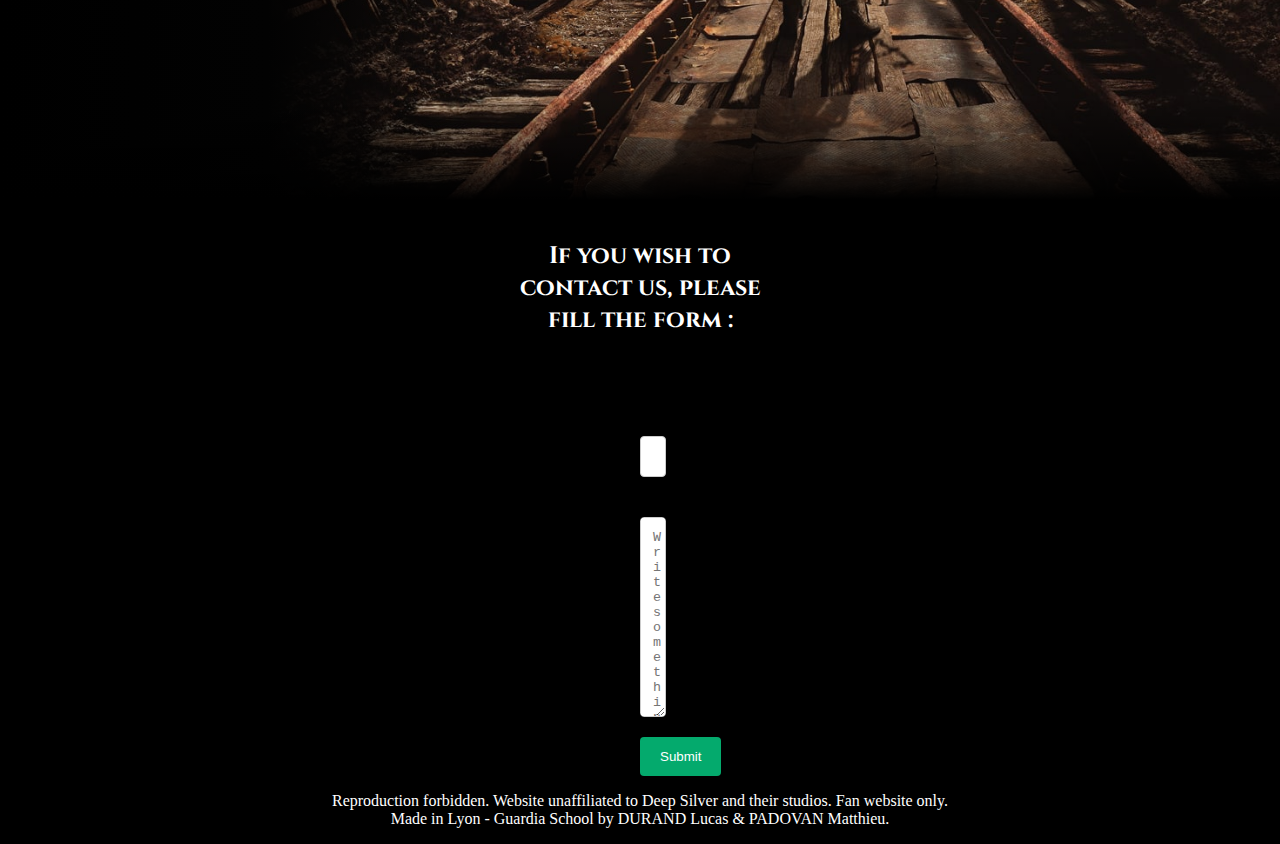
<file: html/metro_main.html>
<!DOCTYPE html>
<html lang="en" dir="ltr">
  <head>
    <meta charset="utf-8">
    <title>Metro Exodus | Fan Website</title>
    <meta name="description" content="Metro Exodus is one of the best game you could ever play. This fan website will explain you why...">
    <link rel="stylesheet" href="../css/style.css">
    <link href="https://fonts.googleapis.com/css2?family=Sono&family=Spectral+SC:ital@1&display=swap" rel="stylesheet">
    <link href="https://fonts.googleapis.com/css2?family=Cinzel:wght@500&display=swap" rel="stylesheet">
  <body>
      <nav class="navbar">
        <ul class="nav-items">
            <li>
                <a href="https://www.metrothegame.com/en-gb/" rel="nofollow"><img id="logo" src="../img/logo.png" alt="Metro Exodus's logo"></a>
            </li>
            <li class="main">
                <a href="#home"><strong>Home</strong></a>
            <li class="main">
                <a href="#story"><strong>Story</strong></a>
            </li>
            <li class="main">
                <a href="#world"><strong>World</strong></a>
            </li>
            <li class="main">
                <a href="#gameplay"><strong>Gameplay</strong></a>
            </li>
            <li class="main">
                <a href="#buy-it"><strong>Buy it !</strong></a>
            </li>
            <li class="contact-form">
                <a href="#contact">Contact us</a>
            </li>
        </ul>
      </nav>
    <div class="home" id="home">
        <h1>
            Metro Exodus
        </h1>
    </div>
    <div class="intro-1" id="story">
        <p>
            Year 2035. Since Artyom eradicated the dark ones and heard a radio signal coming from elsewhere, he sought to hear it again.
        </p>
    </div>
    <div class="intro-2">
        <p>
            He is coming out every day, tirelessly, seeking life. Even though he radiates himself, comes back nearly dead, he always goes out. Everyone thinks he is mad, after all, the only survivors of humanity are here, in Moscow’s metro, but anyway, he knows what he heard.
        </p>
    </div>
    <div class="intro-3">
        <p>
            One day, he saw a train and learned the truth : there is life outside, but Moscow stays hidden. Artyom becomes a traitor and is forced to flee. He is accompanied by his comrades. They are going out for a tour…
        </p>
    </div>

    <div class="character" id="world">
      <h2>Survive with your favorite partners</h2>
        <div class="heroe-thumbnail">
          <div class="char1">
            <img id="anna" src="../img/anna.jpg" alt="Metro Exodus - Anna" width="220" height="250">
            <h3>Anna</h3> <p>The sniper <br> of the crew and<br> Artyom's wife</p>
          </div>
          <div class="char2">
            <img id="miler" src="../img/miller.jpg" alt="Metro Exodus - Miller" width="220" height="250">
            <h3>Miller</h3> <p>The colonel <br> and our leader <br>for  this journey</p>
          </div>
          <div class="char3">
            <img id="sam" src="../img/sam.jpg" alt="Metro Exodus - Sam" width="220" height="250">
            <h3>Sam</h3> <p>EX US-Marine<br> one of our best <br> fighter</p>
          </div>
        </div>
    </div>
    <div class="world-2">
        <h2>
            Multiples environnements...
        </h2>
    </div>
    <div class="world-3">
        <h3>
            ... each one more dangerous than the others ...
        </h3>
    </div>
    <div class="world-4">
        <h3>
            ... at differents seasons
        </h3>
    </div>
    <div class="monster-1">
        <h2>
            Fight crawling monsters ...
        </h2>
    </div>
    <div class="monster-2">
        <h3>
            ... and flying ones too
        </h3>
    </div>
    <div class="gameplay" id="gameplay">
        <h2>
            Watch some gameplay :
        </h2>
        <div class="video">
            <iframe class="gameplay-video" width="960" height="520" src="https://www.youtube.com/embed/L_LpGTtCzbw" title="Metro Exodus - Gameplay (PC/UHD)" allow="accelerometer; autoplay; clipboard-write; encrypted-media; gyroscope; picture-in-picture" allowfullscreen></iframe>
        </div>
    </div>
    <div class="buy-it" id="buy-it">
        <h2>
            You have only one last thing to do : <a href="https://store.steampowered.com/app/412020/Metro_Exodus/" rel="nofollow">Buy Metro Exodus !</a>
        </h2>
        <div class="trailer">
            <iframe class="nightmare" width="960" height="520" src="https://www.youtube.com/embed/Yt67BHd-oRA" title="Metro Exodus - Artyom's Nightmare Official Story Trailer" allow="accelerometer; autoplay; clipboard-write; encrypted-media; gyroscope; picture-in-picture" allowfullscreen></iframe>
        </div>
    </div>
    <div class="the-form" id="contact">
        <h2>
            If you wish to contact us, please fill the form :
        </h2>
    </div>
        <!--Imported code from https://www.w3schools.com/howto/howto_css_contact_form.asp-->
        <div class="container">
            <form>
              <label for="email">E-Mail Address</label>
              <input type="email" id="email" name="e-mail" placeholder="Your E-mail address..">
              <label for="subject">Subject</label>
              <textarea id="subject" name="subject" placeholder="Write something.." style="height:200px"></textarea>   
              <input type="submit" value="Submit">
            </form>
        </div>
        <!--End of imported code-->
    <footer class="credits">
        <p>
            Reproduction forbidden. Website unaffiliated to Deep Silver and their studios. Fan website only.
            <br>Made in Lyon - Guardia School by DURAND Lucas & PADOVAN Matthieu.
        </p>    
    </footer>
  </body>
</html>
</file>
<file: css/style.css>
html{
  scroll-behavior: smooth;
}

body{
  margin: 0;
  background-color: black;
}

.navbar .contact-form{
float: right ;
}

.navbar{
  position: fixed;
  top: 0;
  width: 100%;
}

.navbar ul{
  list-style-type: none;
  min-height: 60px;
  margin: 0;
  padding: 0;
  overflow: hidden;
  flex-basis: auto;
  background: linear-gradient(0deg, rgba(0,0,0,0) 20%, rgba(0,0,0,0.9836309523809523) 45%, rgba(0,0,0,1) 100%);
}

#logo{
  width: 40%;
}

#scroll{
  margin-top: 50px;
}

.navbar li{
  float: left;
  color: white;
}
.navbar li a{
  font-family: 'Cinzel', serif;
  text-align: center;
  padding: 14px 16px;
  text-decoration: none;
  font-size: 215%;
  color: white;
}

.navbar li a:hover{
  background-color: #48484870;
}

.home{
  font-family: 'Spectral SC', serif;
  padding: 20px 20px;
  font-size: 28px;
  background: linear-gradient(to bottom,rgba(0,0,0,0) 0%, rgba(0,0,0,0) 89%, rgba(0,0,0,1) 100%),
              linear-gradient(to top,rgba(0,0,0,0) 0%, rgba(0,0,0,0) 89%, rgba(0,0,0,1) 100%),
              linear-gradient(90deg, rgba(1,1,1,1) 7%, rgba(255,255,255,0) 50%, rgba(0,0,0,1) 93%),
              url('../img/gas-mask.jpg');
  background-repeat: no-repeat;
  background-size: cover;
  min-height: 100vh;
  color: white;
  text-align: center;
}

.home h1{
  width: 20%;
}

.intro-1{
  font-family: 'Cinzel', serif;
  text-align: center;
  padding: 20px 20px;
  font-size: 28px;
  background: linear-gradient(to bottom,rgba(0,0,0,0) 0%, rgba(0,0,0,0) 89%, rgba(0,0,0,1) 100%),
              linear-gradient(to top,rgba(0,0,0,0) 0%, rgba(0,0,0,0) 89%, rgba(0,0,0,1) 100%),
              linear-gradient(270deg, rgba(2,2,4,0) 0%, rgba(2,2,3,0) 64%, rgba(2,2,2,1) 79%, rgba(0,0,0,1) 100%),
              url('../img/metro_out.jpg');
  background-repeat: no-repeat;
  background-size: cover;
  min-height: 100vh;
  color: white;
  display: flex;
  align-items: center;
  justify-content: left;
  padding-top: 5em;
}

.intro-1 p{
  width: 20%;
}

.intro-2{
font-family: 'Cinzel', serif;
text-align: center;
padding: 20px 20px;
font-size: 20px;
background: linear-gradient(to bottom,rgba(0,0,0,0) 0%, rgba(0,0,0,0) 89%, rgba(0,0,0,1) 100%),
            linear-gradient(to top,rgba(0,0,0,0) 0%, rgba(0,0,0,0) 89%, rgba(0,0,0,1) 100%),
            linear-gradient(270deg, rgba(2,2,4,0) 0%, rgba(2,2,3,0) 64%, rgba(2,2,2,1) 79%, rgba(0,0,0,1) 100%),
            url('../img/city.jpg');
background-repeat: no-repeat;
background-size: cover;
min-height: 100vh;
color: white;
display: flex;
align-items: center;
justify-content: left;
}

.intro-2 p{
width: 20%;
}

.intro-3{
font-family: 'Cinzel', serif;
text-align: center;
padding: 20px 20px;
font-size: 20px;
background: linear-gradient(to bottom,rgba(0,0,0,0) 0%, rgba(0,0,0,0) 89%, rgba(0,0,0,1) 100%),
            linear-gradient(to top,rgba(0,0,0,0) 0%, rgba(0,0,0,0) 89%, rgba(0,0,0,1) 100%),
            linear-gradient(270deg, rgba(2,2,4,0) 0%, rgba(2,2,3,0) 64%, rgba(2,2,2,1) 79%, rgba(0,0,0,1) 100%),
            url('../img/train.jpg');
background-repeat: no-repeat;
background-size: cover;
min-height: 100vh;
color: white;
display: flex;
align-items: center;
justify-content: left;
}

.intro-3 p{
width: 20%;
}

.character{
font-family: 'Spectral SC', serif;
padding: 20px 20px;
font-size: 28px;
background: linear-gradient(to bottom,rgba(0,0,0,0) 0%, rgba(0,0,0,0) 89%, rgba(0,0,0,1) 100%),
            linear-gradient(to top,rgba(0,0,0,0) 0%, rgba(0,0,0,0) 89%, rgba(0,0,0,1) 100%),
            linear-gradient(90deg, rgba(1,1,1,1) 7%, rgba(255,255,255,0) 50%, rgba(0,0,0,1) 93%),
            url('../img/bear.jpg');
background-repeat: no-repeat;
background-size: cover;
min-height: 100vh;
color: white;
text-align: center;
}

.heroe-thumbnail{
padding-top: 150px;
display: flex;
justify-content: space-evenly;
filter: opacity(88%);
}

.char1{
max-width: 250px;
border-style: groove;
border-width: 15px;
border-color: black;
padding: 0px 50px ;
border-radius: 5px;
background-color: black;
}

.char2{
max-width: 250px;
border-style: groove;
border-width: 15px;
border-color: black;
padding: 0 50px;
border-radius: 5px;
background-color: black;
}

.char3{
max-width: 250px;
border-style: groove;
border-width: 15px;
border-color: black;
padding: 0 50px;
border-radius: 5px;
background-color: black;
}

.world-2{
font-family: 'Cinzel', serif;
text-align: center;
padding: 20px 20px;
font-size: 20px;
background: linear-gradient(to bottom,rgba(0,0,0,0) 0%, rgba(0,0,0,0) 89%, rgba(0,0,0,1) 100%),
            linear-gradient(to top,rgba(0,0,0,0) 0%, rgba(0,0,0,0) 89%, rgba(0,0,0,1) 100%),
            linear-gradient(90deg, rgba(2,2,4,0) 0%, rgba(2,2,3,0) 64%, rgba(2,2,2,1) 79%, rgba(0,0,0,1) 100%),
            url('../img/forest_reverse.jpg');
background-repeat: no-repeat;
background-size: cover;
min-height: 100vh;
color: white;
display: flex;
align-items: center;
justify-content: right;
}

.world-2 h2{
width: 20%;
}

.world-3{
font-family: 'Cinzel', serif;
text-align: center;
padding: 20px 20px;
font-size: 20px;
background: linear-gradient(to bottom,rgba(0,0,0,0) 0%, rgba(0,0,0,0) 89%, rgba(0,0,0,1) 100%),
            linear-gradient(to top,rgba(0,0,0,0) 0%, rgba(0,0,0,0) 89%, rgba(0,0,0,1) 100%),
            linear-gradient(90deg, rgba(2,2,4,0) 0%, rgba(2,2,3,0) 64%, rgba(2,2,2,1) 79%, rgba(0,0,0,1) 100%),
            url('../img/desert_reverse.jpg');
background-repeat: no-repeat;
background-size: cover;
min-height: 100vh;
color: white;
display: flex;
align-items: center;
justify-content: right;
}

.world-3 h3{
width: 20%;
}

.world-4{
font-family: 'Cinzel', serif;
text-align: center;
padding: 20px 20px;
font-size: 20px;
background: linear-gradient(to bottom,rgba(0,0,0,0) 0%, rgba(0,0,0,0) 89%, rgba(0,0,0,1) 100%),
            linear-gradient(to top,rgba(0,0,0,0) 0%, rgba(0,0,0,0) 89%, rgba(0,0,0,1) 100%),
            linear-gradient(270deg, rgba(2,2,4,0) 0%, rgba(2,2,3,0) 64%, rgba(2,2,2,1) 79%, rgba(0,0,0,1) 100%),
            url('../img/volga.jpg');
background-repeat: no-repeat;
background-size: cover;
min-height: 100vh;
color: white;
display: flex;
align-items: center;
justify-content: left;
}

.world-4 h3{
width: 20%;
}

.monster-1{
font-family: 'Cinzel', serif;
text-align: center;
padding: 20px 20px;
font-size: 20px;
background: linear-gradient(to bottom,rgba(0,0,0,0) 0%, rgba(0,0,0,0) 89%, rgba(0,0,0,1) 100%),
            linear-gradient(to top,rgba(0,0,0,0) 0%, rgba(0,0,0,0) 89%, rgba(0,0,0,1) 100%),
            linear-gradient(270deg, rgba(2,2,4,0) 0%, rgba(2,2,3,0) 64%, rgba(2,2,2,1) 79%, rgba(0,0,0,1) 100%),
            url('../img/watcher.jpg');
background-repeat: no-repeat;
background-size: cover;
min-height: 100vh;
color: white;
display: flex;
align-items: center;
justify-content: left;
}

.monster-1 h2{
width: 20%;
}

.monster-2{
font-family: 'Cinzel', serif;
text-align: center;
padding: 20px 20px;
font-size: 20px;
background: linear-gradient(to bottom,rgba(0,0,0,0) 0%, rgba(0,0,0,0) 89%, rgba(0,0,0,1) 100%),
            linear-gradient(to top,rgba(0,0,0,0) 0%, rgba(0,0,0,0) 89%, rgba(0,0,0,1) 100%),
            linear-gradient(270deg, rgba(2,2,4,0) 0%, rgba(2,2,3,0) 64%, rgba(2,2,2,1) 79%, rgba(0,0,0,1) 100%),
            url('../img/demon.jpg');
background-repeat: no-repeat;
background-size: cover;
min-height: 100vh;
color: white;
display: flex;
align-items: center;
justify-content: left;
}

.monster-2 h3{
width: 20%;
}

.gameplay{
  font-family: 'Cinzel', serif;
  text-align: center;
  padding: 20px 20px;
  font-size: 20px;
  background: linear-gradient(to bottom,rgba(0,0,0,0) 0%, rgba(0,0,0,0) 89%, rgba(0,0,0,1) 100%),
              linear-gradient(to top,rgba(0,0,0,0) 0%, rgba(0,0,0,0) 89%, rgba(0,0,0,1) 100%),
              linear-gradient(90deg, rgba(0,0,0,1) 0%, rgba(255,255,255,0) 10%, rgba(255,255,255,0) 90%, rgba(0,0,0,1) 100%),
              url('../img/sky.jpg');
  background-size: cover;
  background-repeat: no-repeat;
  min-height: 100vh;
  display: flex;
  align-items: center;
  justify-content: left;
  color: white;
}

.video{
  padding-left: 2em;
  display: flex;
  align-items: center;
  justify-content: center;
}

.gameplay-video{
  border: 0px ;
  padding-left: 15em;
}

.buy-it{
  font-family: 'Cinzel', serif;
  text-align: center;
  padding: 20px 20px;
  font-size: 20px;
  background: linear-gradient(to bottom,rgba(0,0,0,0) 0%, rgba(0,0,0,0) 89%, rgba(0,0,0,1) 100%),
              linear-gradient(to top,rgba(0,0,0,0) 0%, rgba(0,0,0,0) 89%, rgba(0,0,0,1) 100%),
              linear-gradient(270deg, rgba(2,2,4,0) 0%, rgba(2,2,3,0) 64%, rgba(2,2,2,1) 79%, rgba(0,0,0,1) 100%),
              url('../img/metro_forest.jpg'); 
  background-repeat: no-repeat;
  background-size: cover;
  min-height: 100vh;
  color: white;
  display: flex;
  align-items: center;
  justify-content: left;
}

.buy-it h2{
width: 20%;
}

.trailer{
  display: flex;
  align-items: center;
  justify-content: center;
}

.nightmare{
  border-style: groove ; 
  border-width: 3px;
  border-color:#463f32;
  border-radius: 10px;
  margin-left: 15rem;
}

.the-form{
font-family: 'Cinzel', serif;
text-align: center;
padding: 20px 20px;
color: white;
background-size: cover;
display: flex;
align-items: center;
justify-content: center;
}

.the-form h2{
  width: 20%;
  text-decoration: none;
  text-align: center;
}

/*Imported code from https://www.w3schools.com/howto/howto_css_contact_form.asp */

input[type=email], select, textarea {
  width: 100%;
  padding: 12px;
  border: 1px solid #ccc;
  border-radius: 4px;
  box-sizing: border-box;
  margin-top: 6px;
  margin-bottom: 16px;
  resize: vertical
}

input[type=submit] {
  background-color: #04AA6D;
  color: white;
  padding: 12px 20px;
  border: none;
  border-radius: 4px;
  cursor: pointer;
}

input[type=submit]:hover {
  background-color: #45a049;
}

.container {
  border-radius: 5px;
  display: block;
  text-align: center;
  margin-right: 40em;
  margin-left: 40em;
}

/* End of imported code */

.credits{
  text-align: center;
  color: white;
}
</file>
